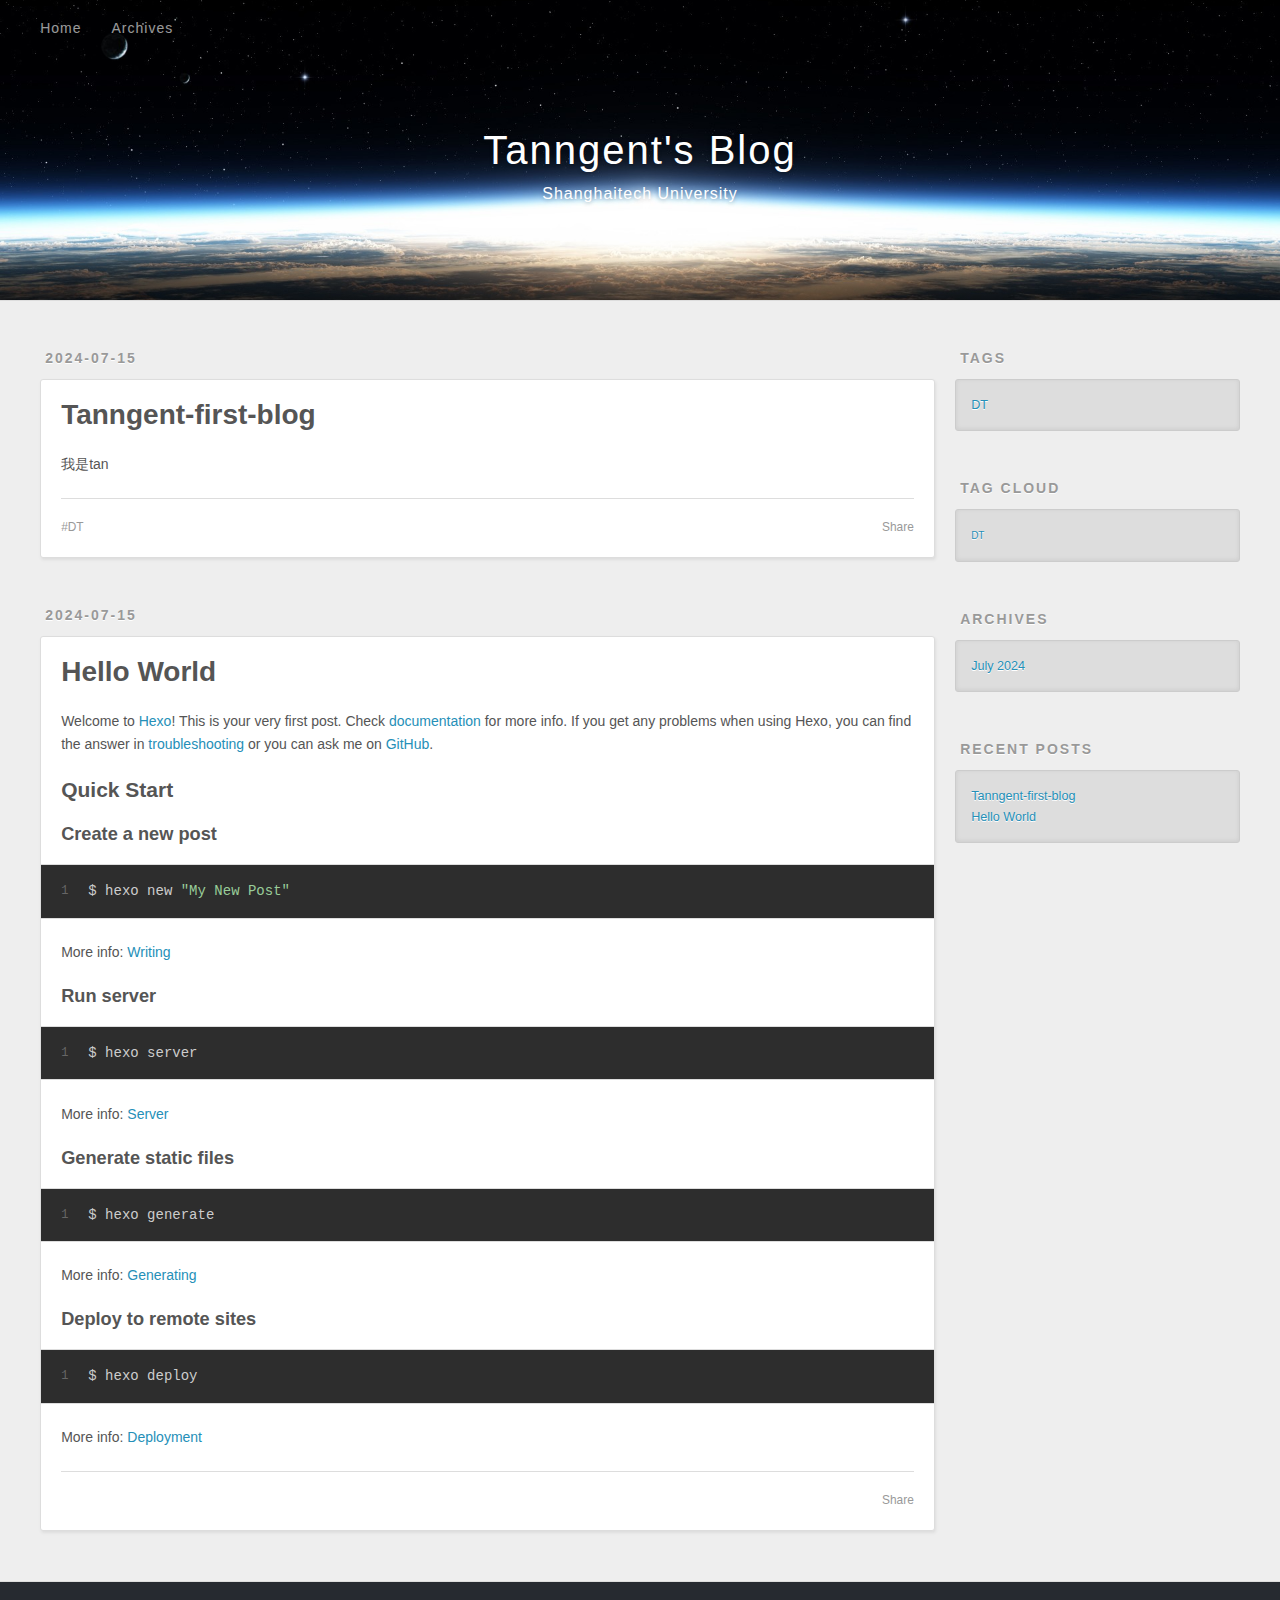
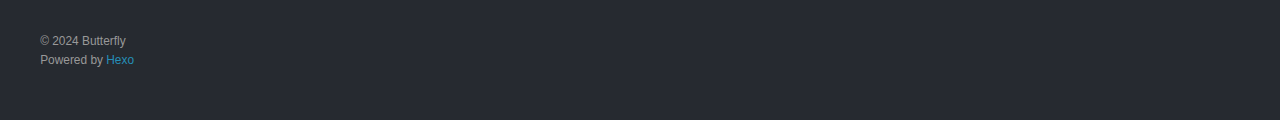
<file: index.html>
<!DOCTYPE html>
<html>
<head>
  <meta charset="utf-8">
  
  
  <title>Tanngent&#39;s Blog</title>
  <meta name="viewport" content="width=device-width, initial-scale=1, shrink-to-fit=no">
  <meta name="description" content="123">
<meta property="og:type" content="website">
<meta property="og:title" content="Tanngent&#39;s Blog">
<meta property="og:url" content="http://example.com/index.html">
<meta property="og:site_name" content="Tanngent&#39;s Blog">
<meta property="og:description" content="123">
<meta property="og:locale" content="en_US">
<meta property="article:author" content="Butterfly">
<meta property="article:tag" content="s">
<meta name="twitter:card" content="summary">
  
    <link rel="alternate" href="/atom.xml" title="Tanngent's Blog" type="application/atom+xml">
  
  
    <link rel="shortcut icon" href="/favicon.png">
  
  
  
<link rel="stylesheet" href="/css/style.css">

  
    
<link rel="stylesheet" href="/fancybox/jquery.fancybox.min.css">

  
  
<meta name="generator" content="Hexo 7.3.0"></head>

<body>
  <div id="container">
    <div id="wrap">
      <header id="header">
  <div id="banner"></div>
  <div id="header-outer" class="outer">
    <div id="header-title" class="inner">
      <h1 id="logo-wrap">
        <a href="/" id="logo">Tanngent&#39;s Blog</a>
      </h1>
      
        <h2 id="subtitle-wrap">
          <a href="/" id="subtitle">Shanghaitech University</a>
        </h2>
      
    </div>
    <div id="header-inner" class="inner">
      <nav id="main-nav">
        <a id="main-nav-toggle" class="nav-icon"><span class="fa fa-bars"></span></a>
        
          <a class="main-nav-link" href="/">Home</a>
        
          <a class="main-nav-link" href="/archives">Archives</a>
        
      </nav>
      <nav id="sub-nav">
        
        
          <a class="nav-icon" href="/atom.xml" title="RSS Feed"><span class="fa fa-rss"></span></a>
        
        <a class="nav-icon nav-search-btn" title="Search"><span class="fa fa-search"></span></a>
      </nav>
      <div id="search-form-wrap">
        <form action="//google.com/search" method="get" accept-charset="UTF-8" class="search-form"><input type="search" name="q" class="search-form-input" placeholder="Search"><button type="submit" class="search-form-submit">&#xF002;</button><input type="hidden" name="sitesearch" value="http://example.com"></form>
      </div>
    </div>
  </div>
</header>

      <div class="outer">
        <section id="main">
  
    <article id="post-Tanngent-first-blog" class="h-entry article article-type-post" itemprop="blogPost" itemscope itemtype="https://schema.org/BlogPosting">
  <div class="article-meta">
    <a href="/2024/07/15/Tanngent-first-blog/" class="article-date">
  <time class="dt-published" datetime="2024-07-15T07:12:26.000Z" itemprop="datePublished">2024-07-15</time>
</a>
    
  </div>
  <div class="article-inner">
    
    
      <header class="article-header">
        
  
    <h1 itemprop="name">
      <a class="p-name article-title" href="/2024/07/15/Tanngent-first-blog/">Tanngent-first-blog</a>
    </h1>
  

      </header>
    
    <div class="e-content article-entry" itemprop="articleBody">
      
        <p>我是tan</p>

      
    </div>
    <footer class="article-footer">
      <a data-url="http://example.com/2024/07/15/Tanngent-first-blog/" data-id="clymnp7vd0001k8rlfhzi92pp" data-title="Tanngent-first-blog" class="article-share-link"><span class="fa fa-share">Share</span></a>
      
      
      
  <ul class="article-tag-list" itemprop="keywords"><li class="article-tag-list-item"><a class="article-tag-list-link" href="/tags/DT/" rel="tag">DT</a></li></ul>

    </footer>
  </div>
  
</article>



  
    <article id="post-hello-world" class="h-entry article article-type-post" itemprop="blogPost" itemscope itemtype="https://schema.org/BlogPosting">
  <div class="article-meta">
    <a href="/2024/07/15/hello-world/" class="article-date">
  <time class="dt-published" datetime="2024-07-15T06:25:46.932Z" itemprop="datePublished">2024-07-15</time>
</a>
    
  </div>
  <div class="article-inner">
    
    
      <header class="article-header">
        
  
    <h1 itemprop="name">
      <a class="p-name article-title" href="/2024/07/15/hello-world/">Hello World</a>
    </h1>
  

      </header>
    
    <div class="e-content article-entry" itemprop="articleBody">
      
        <p>Welcome to <a target="_blank" rel="noopener" href="https://hexo.io/">Hexo</a>! This is your very first post. Check <a target="_blank" rel="noopener" href="https://hexo.io/docs/">documentation</a> for more info. If you get any problems when using Hexo, you can find the answer in <a target="_blank" rel="noopener" href="https://hexo.io/docs/troubleshooting.html">troubleshooting</a> or you can ask me on <a target="_blank" rel="noopener" href="https://github.com/hexojs/hexo/issues">GitHub</a>.</p>
<h2 id="Quick-Start"><a href="#Quick-Start" class="headerlink" title="Quick Start"></a>Quick Start</h2><h3 id="Create-a-new-post"><a href="#Create-a-new-post" class="headerlink" title="Create a new post"></a>Create a new post</h3><figure class="highlight bash"><table><tr><td class="gutter"><pre><span class="line">1</span><br></pre></td><td class="code"><pre><span class="line">$ hexo new <span class="string">&quot;My New Post&quot;</span></span><br></pre></td></tr></table></figure>

<p>More info: <a target="_blank" rel="noopener" href="https://hexo.io/docs/writing.html">Writing</a></p>
<h3 id="Run-server"><a href="#Run-server" class="headerlink" title="Run server"></a>Run server</h3><figure class="highlight bash"><table><tr><td class="gutter"><pre><span class="line">1</span><br></pre></td><td class="code"><pre><span class="line">$ hexo server</span><br></pre></td></tr></table></figure>

<p>More info: <a target="_blank" rel="noopener" href="https://hexo.io/docs/server.html">Server</a></p>
<h3 id="Generate-static-files"><a href="#Generate-static-files" class="headerlink" title="Generate static files"></a>Generate static files</h3><figure class="highlight bash"><table><tr><td class="gutter"><pre><span class="line">1</span><br></pre></td><td class="code"><pre><span class="line">$ hexo generate</span><br></pre></td></tr></table></figure>

<p>More info: <a target="_blank" rel="noopener" href="https://hexo.io/docs/generating.html">Generating</a></p>
<h3 id="Deploy-to-remote-sites"><a href="#Deploy-to-remote-sites" class="headerlink" title="Deploy to remote sites"></a>Deploy to remote sites</h3><figure class="highlight bash"><table><tr><td class="gutter"><pre><span class="line">1</span><br></pre></td><td class="code"><pre><span class="line">$ hexo deploy</span><br></pre></td></tr></table></figure>

<p>More info: <a target="_blank" rel="noopener" href="https://hexo.io/docs/one-command-deployment.html">Deployment</a></p>

      
    </div>
    <footer class="article-footer">
      <a data-url="http://example.com/2024/07/15/hello-world/" data-id="clymnp7v90000k8rl9216gscf" data-title="Hello World" class="article-share-link"><span class="fa fa-share">Share</span></a>
      
      
      
    </footer>
  </div>
  
</article>



  


</section>
        
          <aside id="sidebar">
  
    

  
    
  <div class="widget-wrap">
    <h3 class="widget-title">Tags</h3>
    <div class="widget">
      <ul class="tag-list" itemprop="keywords"><li class="tag-list-item"><a class="tag-list-link" href="/tags/DT/" rel="tag">DT</a></li></ul>
    </div>
  </div>


  
    
  <div class="widget-wrap">
    <h3 class="widget-title">Tag Cloud</h3>
    <div class="widget tagcloud">
      <a href="/tags/DT/" style="font-size: 10px;">DT</a>
    </div>
  </div>

  
    
  <div class="widget-wrap">
    <h3 class="widget-title">Archives</h3>
    <div class="widget">
      <ul class="archive-list"><li class="archive-list-item"><a class="archive-list-link" href="/archives/2024/07/">July 2024</a></li></ul>
    </div>
  </div>


  
    
  <div class="widget-wrap">
    <h3 class="widget-title">Recent Posts</h3>
    <div class="widget">
      <ul>
        
          <li>
            <a href="/2024/07/15/Tanngent-first-blog/">Tanngent-first-blog</a>
          </li>
        
          <li>
            <a href="/2024/07/15/hello-world/">Hello World</a>
          </li>
        
      </ul>
    </div>
  </div>

  
</aside>
        
      </div>
      <footer id="footer">
  
  <div class="outer">
    <div id="footer-info" class="inner">
      
      &copy; 2024 Butterfly<br>
      Powered by <a href="https://hexo.io/" target="_blank">Hexo</a>
    </div>
  </div>
</footer>

    </div>
    <nav id="mobile-nav">
  
    <a href="/" class="mobile-nav-link">Home</a>
  
    <a href="/archives" class="mobile-nav-link">Archives</a>
  
</nav>
    


<script src="/js/jquery-3.6.4.min.js"></script>



  
<script src="/fancybox/jquery.fancybox.min.js"></script>




<script src="/js/script.js"></script>





  </div>
</body>
</html>
</file>
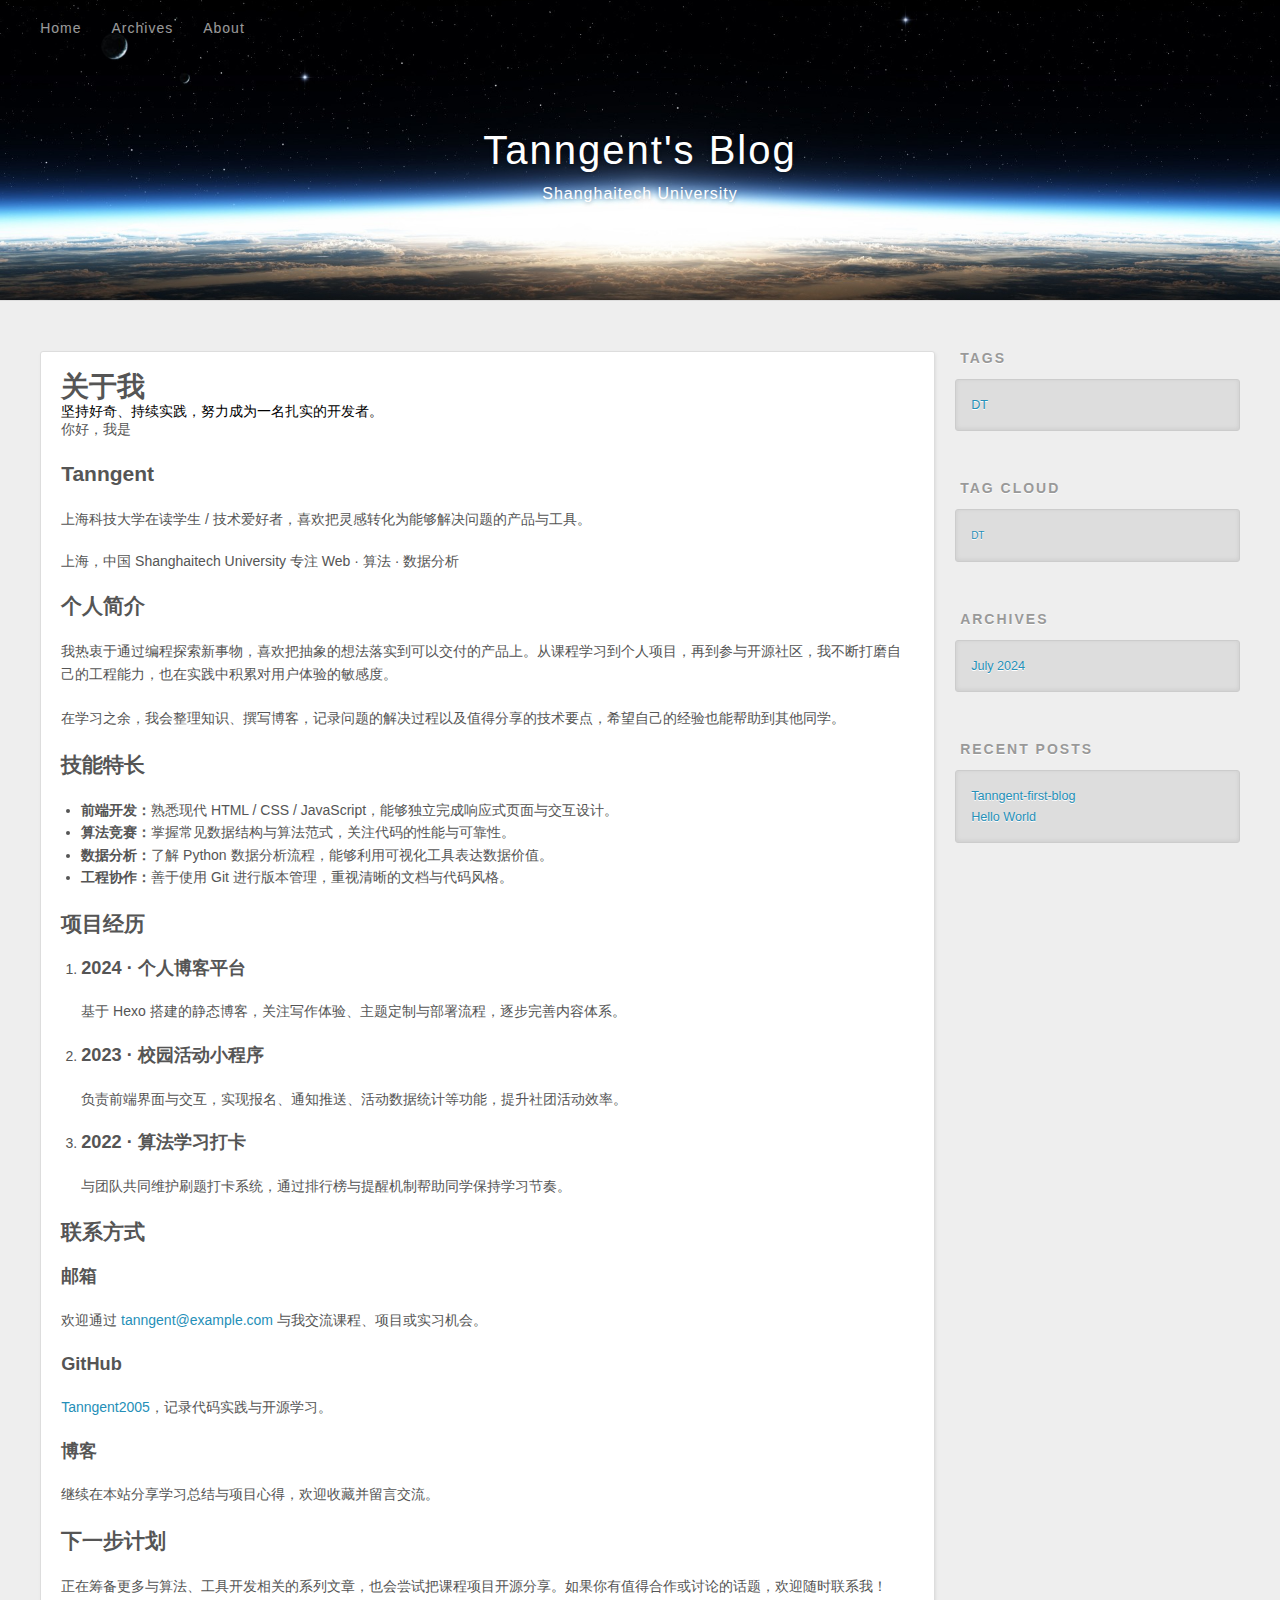
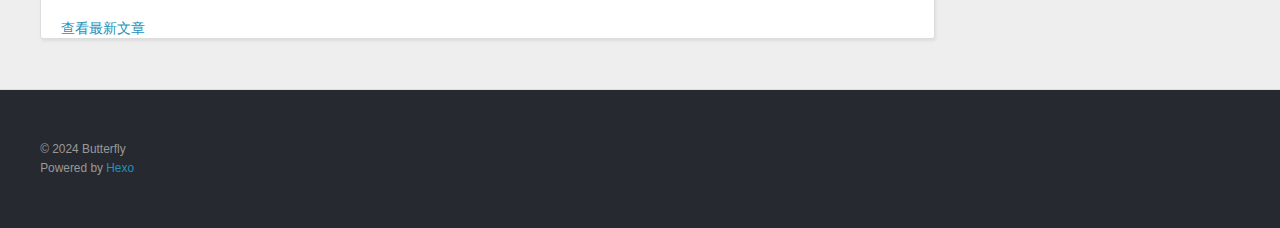
<file: about/index.html>
<!DOCTYPE html>
<html>
<head>
  <meta charset="utf-8">


  <title>About | Tanngent&#39;s Blog</title>
  <meta name="viewport" content="width=device-width, initial-scale=1, shrink-to-fit=no">
  <meta name="description" content="了解 Tanngent 的个人背景、技能、项目经历与联系方式。">
<meta property="og:type" content="profile">
<meta property="og:title" content="About Tanngent">
<meta property="og:url" content="http://example.com/about/index.html">
<meta property="og:site_name" content="Tanngent&#39;s Blog">
<meta property="og:description" content="了解 Tanngent 的个人背景、技能、项目经历与联系方式。">
<meta property="og:locale" content="zh_CN">
<meta property="article:author" content="Tanngent">
<meta name="twitter:card" content="summary">

    <link rel="alternate" href="/atom.xml" title="Tanngent's Blog" type="application/atom+xml">


    <link rel="shortcut icon" href="/favicon.png">



<link rel="stylesheet" href="/css/style.css">



<link rel="stylesheet" href="/fancybox/jquery.fancybox.min.css">



<meta name="generator" content="Hexo 7.3.0"></head>

<body>
  <div id="container">
    <div id="wrap">
      <header id="header">
  <div id="banner"></div>
  <div id="header-outer" class="outer">
    <div id="header-title" class="inner">
      <h1 id="logo-wrap">
        <a href="/" id="logo">Tanngent&#39;s Blog</a>
      </h1>

        <h2 id="subtitle-wrap">
          <a href="/" id="subtitle">Shanghaitech University</a>
        </h2>

    </div>
    <div id="header-inner" class="inner">
      <nav id="main-nav">
        <a id="main-nav-toggle" class="nav-icon"><span class="fa fa-bars"></span></a>

          <a class="main-nav-link" href="/">Home</a>

          <a class="main-nav-link" href="/archives">Archives</a>

          <a class="main-nav-link current" href="/about/">About</a>

      </nav>
      <nav id="sub-nav">


          <a class="nav-icon" href="/atom.xml" title="RSS Feed"><span class="fa fa-rss"></span></a>

        <a class="nav-icon nav-search-btn" title="Search"><span class="fa fa-search"></span></a>
      </nav>
      <div id="search-form-wrap">
        <form action="//google.com/search" method="get" accept-charset="UTF-8" class="search-form"><input type="search" name="q" class="search-form-input" placeholder="Search"><button type="submit" class="search-form-submit">&#xF002;</button><input type="hidden" name="sitesearch" value="http://example.com"></form>
      </div>
    </div>
  </div>
</header>

      <div class="outer">
        <section id="main"><article id="page-about" class="h-entry article article-type-page about-page" itemscope itemtype="https://schema.org/AboutPage">
  <div class="article-inner">


      <header class="article-header">


    <h1 class="p-name article-title" itemprop="headline">
      关于我
    </h1>

      <p class="about-tagline">坚持好奇、持续实践，努力成为一名扎实的开发者。</p>

      </header>

    <div class="e-content article-entry about-content" itemprop="mainContentOfPage">

        <section class="about-hero">
          <div class="about-hero-text">
            <span class="about-label">你好，我是</span>
            <h2 class="about-name">Tanngent</h2>
            <p class="about-summary">上海科技大学在读学生 / 技术爱好者，喜欢把灵感转化为能够解决问题的产品与工具。</p>
            <div class="about-meta">
              <span class="about-meta-item"><span class="fa fa-map-marker"></span> 上海，中国</span>
              <span class="about-meta-item"><span class="fa fa-graduation-cap"></span> Shanghaitech University</span>
              <span class="about-meta-item"><span class="fa fa-code"></span> 专注 Web · 算法 · 数据分析</span>
            </div>
          </div>
        </section>

        <section class="about-section">
          <h2>个人简介</h2>
          <p>我热衷于通过编程探索新事物，喜欢把抽象的想法落实到可以交付的产品上。从课程学习到个人项目，再到参与开源社区，我不断打磨自己的工程能力，也在实践中积累对用户体验的敏感度。</p>
          <p>在学习之余，我会整理知识、撰写博客，记录问题的解决过程以及值得分享的技术要点，希望自己的经验也能帮助到其他同学。</p>
        </section>

        <section class="about-section">
          <h2>技能特长</h2>
          <ul class="about-skill-list">
            <li><strong>前端开发：</strong>熟悉现代 HTML / CSS / JavaScript，能够独立完成响应式页面与交互设计。</li>
            <li><strong>算法竞赛：</strong>掌握常见数据结构与算法范式，关注代码的性能与可靠性。</li>
            <li><strong>数据分析：</strong>了解 Python 数据分析流程，能够利用可视化工具表达数据价值。</li>
            <li><strong>工程协作：</strong>善于使用 Git 进行版本管理，重视清晰的文档与代码风格。</li>
          </ul>
        </section>

        <section class="about-section">
          <h2>项目经历</h2>
          <ol class="about-timeline">
            <li>
              <h3>2024 · 个人博客平台</h3>
              <p>基于 Hexo 搭建的静态博客，关注写作体验、主题定制与部署流程，逐步完善内容体系。</p>
            </li>
            <li>
              <h3>2023 · 校园活动小程序</h3>
              <p>负责前端界面与交互，实现报名、通知推送、活动数据统计等功能，提升社团活动效率。</p>
            </li>
            <li>
              <h3>2022 · 算法学习打卡</h3>
              <p>与团队共同维护刷题打卡系统，通过排行榜与提醒机制帮助同学保持学习节奏。</p>
            </li>
          </ol>
        </section>

        <section class="about-section">
          <h2>联系方式</h2>
          <div class="about-contact">
            <div class="about-contact-card">
              <h3><span class="fa fa-envelope"></span> 邮箱</h3>
              <p>欢迎通过 <a href="mailto:tanngent@example.com">tanngent@example.com</a> 与我交流课程、项目或实习机会。</p>
            </div>
            <div class="about-contact-card">
              <h3><span class="fa fa-github"></span> GitHub</h3>
              <p><a href="https://github.com/Tanngent2005" target="_blank" rel="noopener">Tanngent2005</a>，记录代码实践与开源学习。</p>
            </div>
            <div class="about-contact-card">
              <h3><span class="fa fa-pencil"></span> 博客</h3>
              <p>继续在本站分享学习总结与项目心得，欢迎收藏并留言交流。</p>
            </div>
          </div>
        </section>

        <section class="about-section about-cta">
          <h2>下一步计划</h2>
          <p>正在筹备更多与算法、工具开发相关的系列文章，也会尝试把课程项目开源分享。如果你有值得合作或讨论的话题，欢迎随时联系我！</p>
          <a class="about-cta-button" href="/archives">查看最新文章</a>
        </section>

    </div>

  </div>
</article>


</section>

          <aside id="sidebar">




  <div class="widget-wrap">
    <h3 class="widget-title">Tags</h3>
    <div class="widget">
      <ul class="tag-list" itemprop="keywords"><li class="tag-list-item"><a class="tag-list-link" href="/tags/DT/" rel="tag">DT</a></li></ul>
    </div>
  </div>




  <div class="widget-wrap">
    <h3 class="widget-title">Tag Cloud</h3>
    <div class="widget tagcloud">
      <a href="/tags/DT/" style="font-size: 10px;">DT</a>
    </div>
  </div>



  <div class="widget-wrap">
    <h3 class="widget-title">Archives</h3>
    <div class="widget">
      <ul class="archive-list"><li class="archive-list-item"><a class="archive-list-link" href="/archives/2024/07/">July 2024</a></li></ul>
    </div>
  </div>




  <div class="widget-wrap">
    <h3 class="widget-title">Recent Posts</h3>
    <div class="widget">
      <ul>

          <li>
            <a href="/2024/07/15/Tanngent-first-blog/">Tanngent-first-blog</a>
          </li>

          <li>
            <a href="/2024/07/15/hello-world/">Hello World</a>
          </li>

      </ul>
    </div>
  </div>


</aside>

      </div>
      <footer id="footer">

  <div class="outer">
    <div id="footer-info" class="inner">

      &copy; 2024 Butterfly<br>
      Powered by <a href="https://hexo.io/" target="_blank">Hexo</a>
    </div>
  </div>
</footer>

    </div>
    <nav id="mobile-nav">

    <a href="/" class="mobile-nav-link">Home</a>

    <a href="/archives" class="mobile-nav-link">Archives</a>

    <a href="/about/" class="mobile-nav-link current">About</a>

</nav>



<script src="/js/jquery-3.6.4.min.js"></script>




<script src="/fancybox/jquery.fancybox.min.js"></script>




<script src="/js/script.js"></script>




  </div>
</body>
</html>
</file>
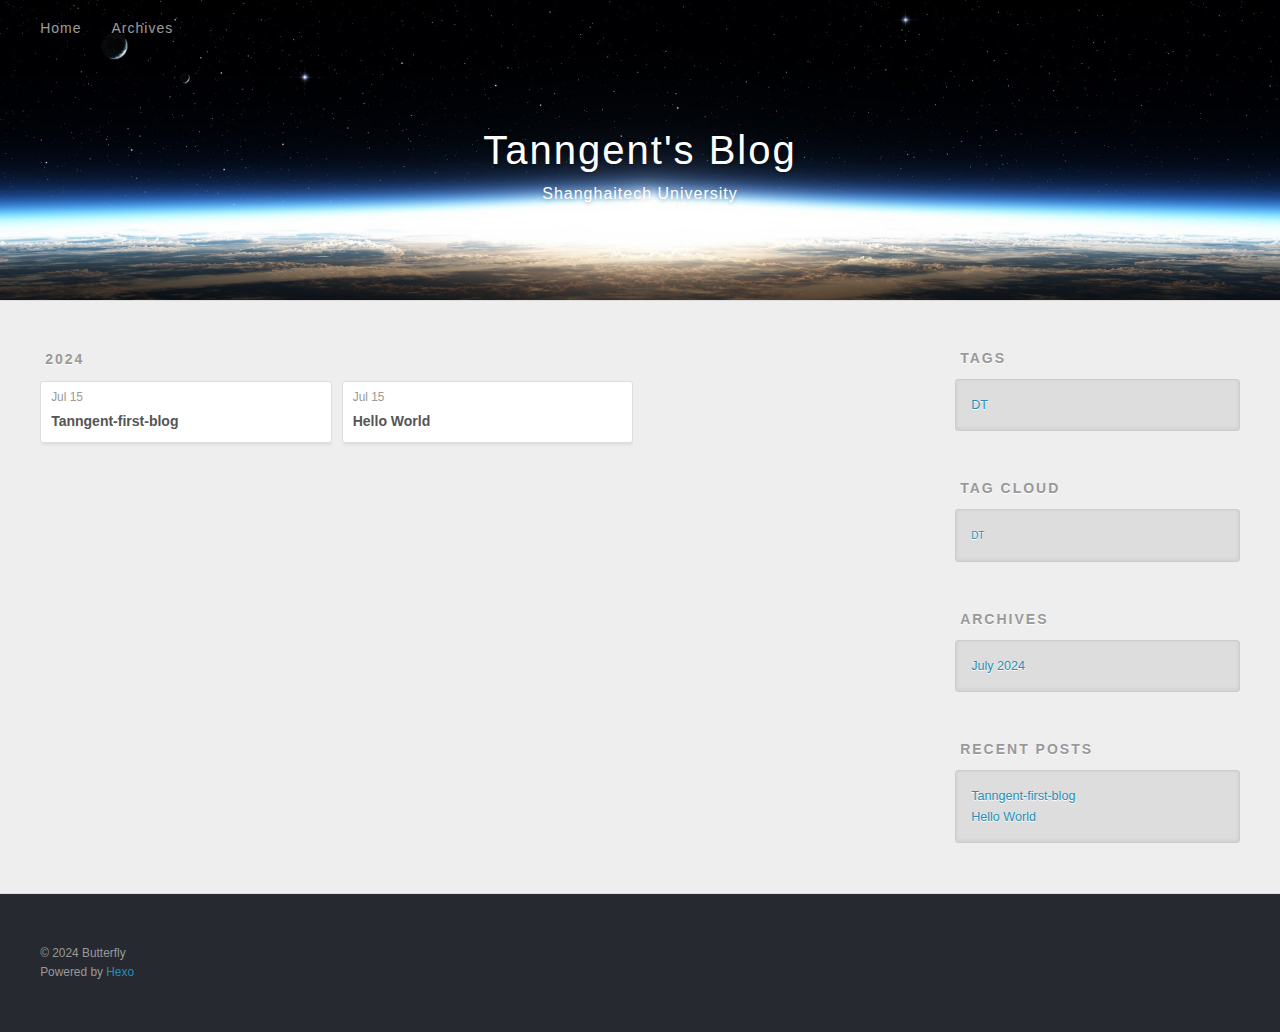
<file: archives/index.html>
<!DOCTYPE html>
<html>
<head>
  <meta charset="utf-8">
  
  
  <title>Archives | Tanngent&#39;s Blog</title>
  <meta name="viewport" content="width=device-width, initial-scale=1, shrink-to-fit=no">
  <meta name="description" content="123">
<meta property="og:type" content="website">
<meta property="og:title" content="Tanngent&#39;s Blog">
<meta property="og:url" content="http://example.com/archives/index.html">
<meta property="og:site_name" content="Tanngent&#39;s Blog">
<meta property="og:description" content="123">
<meta property="og:locale" content="en_US">
<meta property="article:author" content="Butterfly">
<meta property="article:tag" content="s">
<meta name="twitter:card" content="summary">
  
    <link rel="alternate" href="/atom.xml" title="Tanngent's Blog" type="application/atom+xml">
  
  
    <link rel="shortcut icon" href="/favicon.png">
  
  
  
<link rel="stylesheet" href="/css/style.css">

  
    
<link rel="stylesheet" href="/fancybox/jquery.fancybox.min.css">

  
  
<meta name="generator" content="Hexo 7.3.0"></head>

<body>
  <div id="container">
    <div id="wrap">
      <header id="header">
  <div id="banner"></div>
  <div id="header-outer" class="outer">
    <div id="header-title" class="inner">
      <h1 id="logo-wrap">
        <a href="/" id="logo">Tanngent&#39;s Blog</a>
      </h1>
      
        <h2 id="subtitle-wrap">
          <a href="/" id="subtitle">Shanghaitech University</a>
        </h2>
      
    </div>
    <div id="header-inner" class="inner">
      <nav id="main-nav">
        <a id="main-nav-toggle" class="nav-icon"><span class="fa fa-bars"></span></a>
        
          <a class="main-nav-link" href="/">Home</a>
        
          <a class="main-nav-link" href="/archives">Archives</a>
        
      </nav>
      <nav id="sub-nav">
        
        
          <a class="nav-icon" href="/atom.xml" title="RSS Feed"><span class="fa fa-rss"></span></a>
        
        <a class="nav-icon nav-search-btn" title="Search"><span class="fa fa-search"></span></a>
      </nav>
      <div id="search-form-wrap">
        <form action="//google.com/search" method="get" accept-charset="UTF-8" class="search-form"><input type="search" name="q" class="search-form-input" placeholder="Search"><button type="submit" class="search-form-submit">&#xF002;</button><input type="hidden" name="sitesearch" value="http://example.com"></form>
      </div>
    </div>
  </div>
</header>

      <div class="outer">
        <section id="main">
  
  
    
    
      
      
      <section class="archives-wrap">
        <div class="archive-year-wrap">
          <a href="/archives/2024" class="archive-year">2024</a>
        </div>
        <div class="archives">
    
    <article class="archive-article archive-type-post">
  <div class="archive-article-inner">
    <header class="archive-article-header">
      <a href="/2024/07/15/Tanngent-first-blog/" class="archive-article-date">
  <time class="dt-published" datetime="2024-07-15T07:12:26.000Z" itemprop="datePublished">Jul 15</time>
</a>
      
  
    <h1 itemprop="name">
      <a class="archive-article-title" href="/2024/07/15/Tanngent-first-blog/">Tanngent-first-blog</a>
    </h1>
  

    </header>
  </div>
</article>
  
    
    
    <article class="archive-article archive-type-post">
  <div class="archive-article-inner">
    <header class="archive-article-header">
      <a href="/2024/07/15/hello-world/" class="archive-article-date">
  <time class="dt-published" datetime="2024-07-15T06:25:46.932Z" itemprop="datePublished">Jul 15</time>
</a>
      
  
    <h1 itemprop="name">
      <a class="archive-article-title" href="/2024/07/15/hello-world/">Hello World</a>
    </h1>
  

    </header>
  </div>
</article>
  
  
    </div></section>
  


</section>
        
          <aside id="sidebar">
  
    

  
    
  <div class="widget-wrap">
    <h3 class="widget-title">Tags</h3>
    <div class="widget">
      <ul class="tag-list" itemprop="keywords"><li class="tag-list-item"><a class="tag-list-link" href="/tags/DT/" rel="tag">DT</a></li></ul>
    </div>
  </div>


  
    
  <div class="widget-wrap">
    <h3 class="widget-title">Tag Cloud</h3>
    <div class="widget tagcloud">
      <a href="/tags/DT/" style="font-size: 10px;">DT</a>
    </div>
  </div>

  
    
  <div class="widget-wrap">
    <h3 class="widget-title">Archives</h3>
    <div class="widget">
      <ul class="archive-list"><li class="archive-list-item"><a class="archive-list-link" href="/archives/2024/07/">July 2024</a></li></ul>
    </div>
  </div>


  
    
  <div class="widget-wrap">
    <h3 class="widget-title">Recent Posts</h3>
    <div class="widget">
      <ul>
        
          <li>
            <a href="/2024/07/15/Tanngent-first-blog/">Tanngent-first-blog</a>
          </li>
        
          <li>
            <a href="/2024/07/15/hello-world/">Hello World</a>
          </li>
        
      </ul>
    </div>
  </div>

  
</aside>
        
      </div>
      <footer id="footer">
  
  <div class="outer">
    <div id="footer-info" class="inner">
      
      &copy; 2024 Butterfly<br>
      Powered by <a href="https://hexo.io/" target="_blank">Hexo</a>
    </div>
  </div>
</footer>

    </div>
    <nav id="mobile-nav">
  
    <a href="/" class="mobile-nav-link">Home</a>
  
    <a href="/archives" class="mobile-nav-link">Archives</a>
  
</nav>
    


<script src="/js/jquery-3.6.4.min.js"></script>



  
<script src="/fancybox/jquery.fancybox.min.js"></script>




<script src="/js/script.js"></script>





  </div>
</body>
</html>
</file>
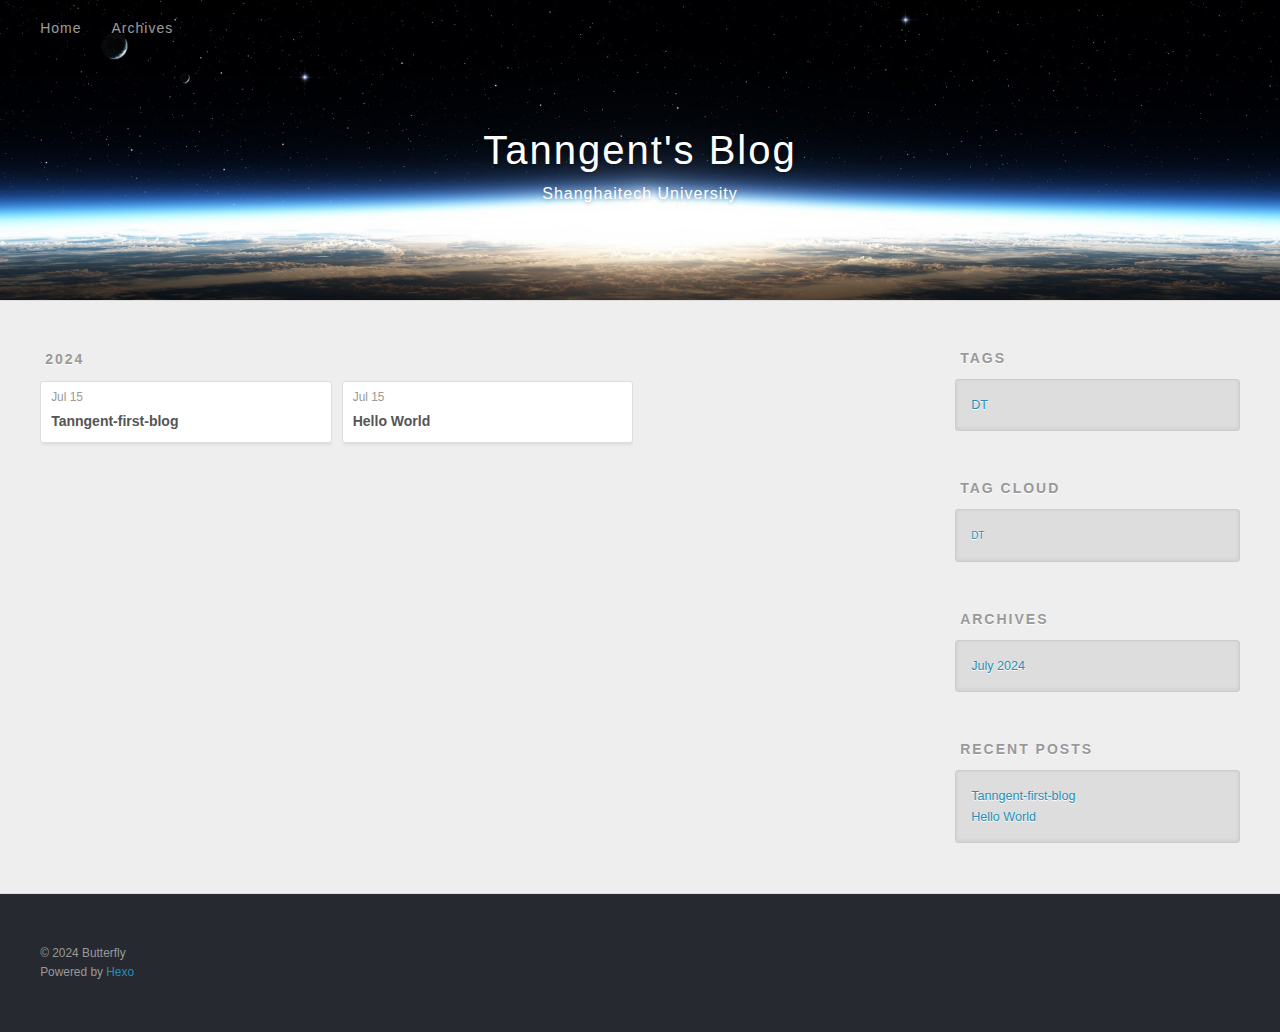
<file: archives/2024/index.html>
<!DOCTYPE html>
<html>
<head>
  <meta charset="utf-8">
  
  
  <title>Archives: 2024 | Tanngent&#39;s Blog</title>
  <meta name="viewport" content="width=device-width, initial-scale=1, shrink-to-fit=no">
  <meta name="description" content="123">
<meta property="og:type" content="website">
<meta property="og:title" content="Tanngent&#39;s Blog">
<meta property="og:url" content="http://example.com/archives/2024/index.html">
<meta property="og:site_name" content="Tanngent&#39;s Blog">
<meta property="og:description" content="123">
<meta property="og:locale" content="en_US">
<meta property="article:author" content="Butterfly">
<meta property="article:tag" content="s">
<meta name="twitter:card" content="summary">
  
    <link rel="alternate" href="/atom.xml" title="Tanngent's Blog" type="application/atom+xml">
  
  
    <link rel="shortcut icon" href="/favicon.png">
  
  
  
<link rel="stylesheet" href="/css/style.css">

  
    
<link rel="stylesheet" href="/fancybox/jquery.fancybox.min.css">

  
  
<meta name="generator" content="Hexo 7.3.0"></head>

<body>
  <div id="container">
    <div id="wrap">
      <header id="header">
  <div id="banner"></div>
  <div id="header-outer" class="outer">
    <div id="header-title" class="inner">
      <h1 id="logo-wrap">
        <a href="/" id="logo">Tanngent&#39;s Blog</a>
      </h1>
      
        <h2 id="subtitle-wrap">
          <a href="/" id="subtitle">Shanghaitech University</a>
        </h2>
      
    </div>
    <div id="header-inner" class="inner">
      <nav id="main-nav">
        <a id="main-nav-toggle" class="nav-icon"><span class="fa fa-bars"></span></a>
        
          <a class="main-nav-link" href="/">Home</a>
        
          <a class="main-nav-link" href="/archives">Archives</a>
        
      </nav>
      <nav id="sub-nav">
        
        
          <a class="nav-icon" href="/atom.xml" title="RSS Feed"><span class="fa fa-rss"></span></a>
        
        <a class="nav-icon nav-search-btn" title="Search"><span class="fa fa-search"></span></a>
      </nav>
      <div id="search-form-wrap">
        <form action="//google.com/search" method="get" accept-charset="UTF-8" class="search-form"><input type="search" name="q" class="search-form-input" placeholder="Search"><button type="submit" class="search-form-submit">&#xF002;</button><input type="hidden" name="sitesearch" value="http://example.com"></form>
      </div>
    </div>
  </div>
</header>

      <div class="outer">
        <section id="main">
  
  
    
    
      
      
      <section class="archives-wrap">
        <div class="archive-year-wrap">
          <a href="/archives/2024" class="archive-year">2024</a>
        </div>
        <div class="archives">
    
    <article class="archive-article archive-type-post">
  <div class="archive-article-inner">
    <header class="archive-article-header">
      <a href="/2024/07/15/Tanngent-first-blog/" class="archive-article-date">
  <time class="dt-published" datetime="2024-07-15T07:12:26.000Z" itemprop="datePublished">Jul 15</time>
</a>
      
  
    <h1 itemprop="name">
      <a class="archive-article-title" href="/2024/07/15/Tanngent-first-blog/">Tanngent-first-blog</a>
    </h1>
  

    </header>
  </div>
</article>
  
    
    
    <article class="archive-article archive-type-post">
  <div class="archive-article-inner">
    <header class="archive-article-header">
      <a href="/2024/07/15/hello-world/" class="archive-article-date">
  <time class="dt-published" datetime="2024-07-15T06:25:46.932Z" itemprop="datePublished">Jul 15</time>
</a>
      
  
    <h1 itemprop="name">
      <a class="archive-article-title" href="/2024/07/15/hello-world/">Hello World</a>
    </h1>
  

    </header>
  </div>
</article>
  
  
    </div></section>
  


</section>
        
          <aside id="sidebar">
  
    

  
    
  <div class="widget-wrap">
    <h3 class="widget-title">Tags</h3>
    <div class="widget">
      <ul class="tag-list" itemprop="keywords"><li class="tag-list-item"><a class="tag-list-link" href="/tags/DT/" rel="tag">DT</a></li></ul>
    </div>
  </div>


  
    
  <div class="widget-wrap">
    <h3 class="widget-title">Tag Cloud</h3>
    <div class="widget tagcloud">
      <a href="/tags/DT/" style="font-size: 10px;">DT</a>
    </div>
  </div>

  
    
  <div class="widget-wrap">
    <h3 class="widget-title">Archives</h3>
    <div class="widget">
      <ul class="archive-list"><li class="archive-list-item"><a class="archive-list-link" href="/archives/2024/07/">July 2024</a></li></ul>
    </div>
  </div>


  
    
  <div class="widget-wrap">
    <h3 class="widget-title">Recent Posts</h3>
    <div class="widget">
      <ul>
        
          <li>
            <a href="/2024/07/15/Tanngent-first-blog/">Tanngent-first-blog</a>
          </li>
        
          <li>
            <a href="/2024/07/15/hello-world/">Hello World</a>
          </li>
        
      </ul>
    </div>
  </div>

  
</aside>
        
      </div>
      <footer id="footer">
  
  <div class="outer">
    <div id="footer-info" class="inner">
      
      &copy; 2024 Butterfly<br>
      Powered by <a href="https://hexo.io/" target="_blank">Hexo</a>
    </div>
  </div>
</footer>

    </div>
    <nav id="mobile-nav">
  
    <a href="/" class="mobile-nav-link">Home</a>
  
    <a href="/archives" class="mobile-nav-link">Archives</a>
  
</nav>
    


<script src="/js/jquery-3.6.4.min.js"></script>



  
<script src="/fancybox/jquery.fancybox.min.js"></script>




<script src="/js/script.js"></script>





  </div>
</body>
</html>
</file>
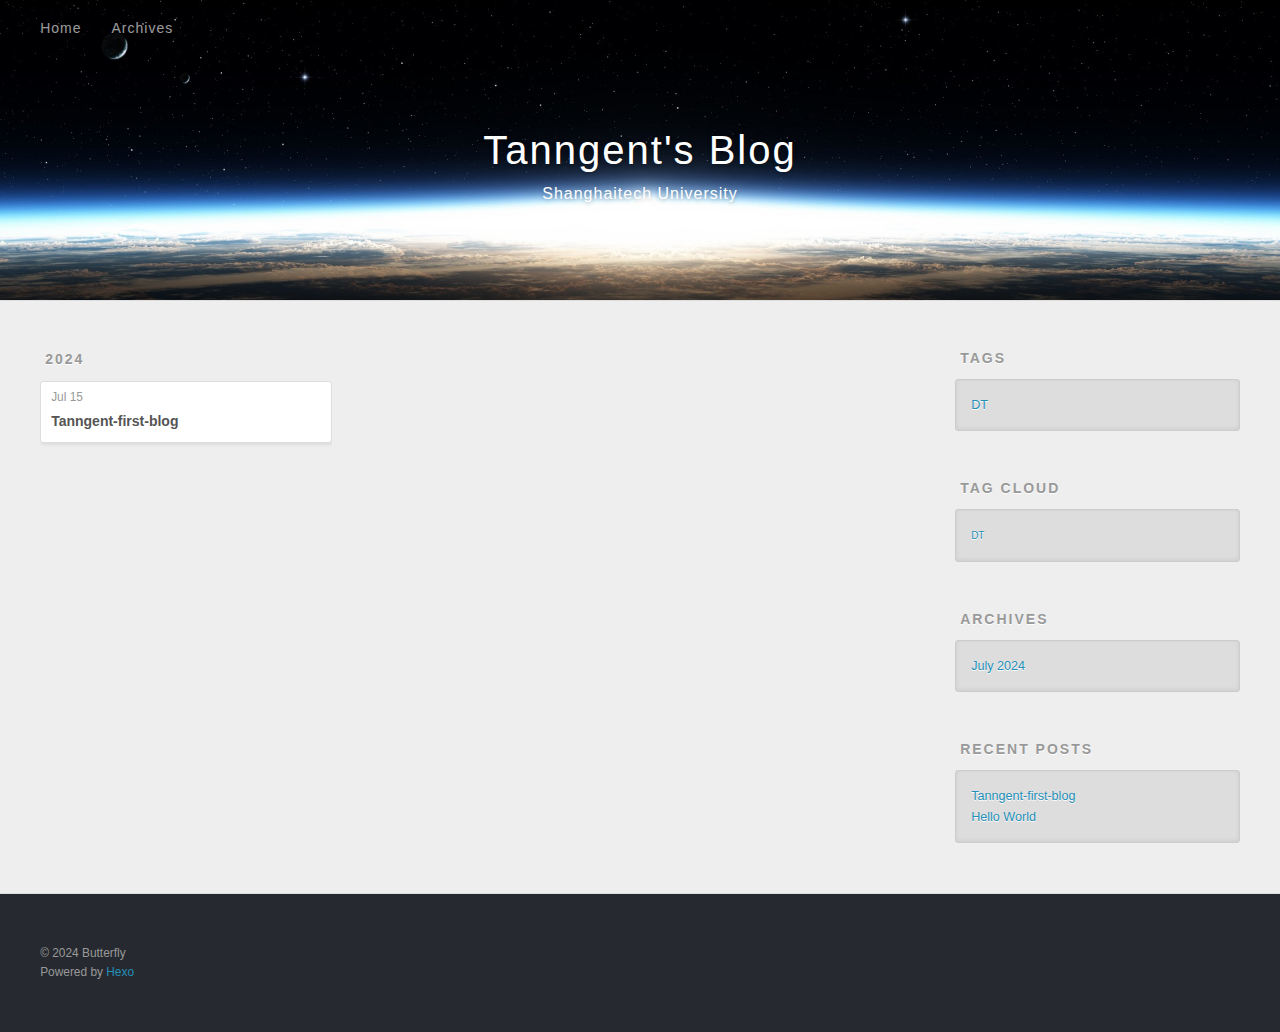
<file: tags/DT/index.html>
<!DOCTYPE html>
<html>
<head>
  <meta charset="utf-8">
  
  
  <title>Tag: DT | Tanngent&#39;s Blog</title>
  <meta name="viewport" content="width=device-width, initial-scale=1, shrink-to-fit=no">
  <meta name="description" content="123">
<meta property="og:type" content="website">
<meta property="og:title" content="Tanngent&#39;s Blog">
<meta property="og:url" content="http://example.com/tags/DT/index.html">
<meta property="og:site_name" content="Tanngent&#39;s Blog">
<meta property="og:description" content="123">
<meta property="og:locale" content="en_US">
<meta property="article:author" content="Butterfly">
<meta property="article:tag" content="s">
<meta name="twitter:card" content="summary">
  
    <link rel="alternate" href="/atom.xml" title="Tanngent's Blog" type="application/atom+xml">
  
  
    <link rel="shortcut icon" href="/favicon.png">
  
  
  
<link rel="stylesheet" href="/css/style.css">

  
    
<link rel="stylesheet" href="/fancybox/jquery.fancybox.min.css">

  
  
<meta name="generator" content="Hexo 7.3.0"></head>

<body>
  <div id="container">
    <div id="wrap">
      <header id="header">
  <div id="banner"></div>
  <div id="header-outer" class="outer">
    <div id="header-title" class="inner">
      <h1 id="logo-wrap">
        <a href="/" id="logo">Tanngent&#39;s Blog</a>
      </h1>
      
        <h2 id="subtitle-wrap">
          <a href="/" id="subtitle">Shanghaitech University</a>
        </h2>
      
    </div>
    <div id="header-inner" class="inner">
      <nav id="main-nav">
        <a id="main-nav-toggle" class="nav-icon"><span class="fa fa-bars"></span></a>
        
          <a class="main-nav-link" href="/">Home</a>
        
          <a class="main-nav-link" href="/archives">Archives</a>
        
      </nav>
      <nav id="sub-nav">
        
        
          <a class="nav-icon" href="/atom.xml" title="RSS Feed"><span class="fa fa-rss"></span></a>
        
        <a class="nav-icon nav-search-btn" title="Search"><span class="fa fa-search"></span></a>
      </nav>
      <div id="search-form-wrap">
        <form action="//google.com/search" method="get" accept-charset="UTF-8" class="search-form"><input type="search" name="q" class="search-form-input" placeholder="Search"><button type="submit" class="search-form-submit">&#xF002;</button><input type="hidden" name="sitesearch" value="http://example.com"></form>
      </div>
    </div>
  </div>
</header>

      <div class="outer">
        <section id="main">
  
  
    
    
      
      
      <section class="archives-wrap">
        <div class="archive-year-wrap">
          <a href="/archives/2024" class="archive-year">2024</a>
        </div>
        <div class="archives">
    
    <article class="archive-article archive-type-post">
  <div class="archive-article-inner">
    <header class="archive-article-header">
      <a href="/2024/07/15/Tanngent-first-blog/" class="archive-article-date">
  <time class="dt-published" datetime="2024-07-15T07:12:26.000Z" itemprop="datePublished">Jul 15</time>
</a>
      
  
    <h1 itemprop="name">
      <a class="archive-article-title" href="/2024/07/15/Tanngent-first-blog/">Tanngent-first-blog</a>
    </h1>
  

    </header>
  </div>
</article>
  
  
    </div></section>
  


</section>
        
          <aside id="sidebar">
  
    

  
    
  <div class="widget-wrap">
    <h3 class="widget-title">Tags</h3>
    <div class="widget">
      <ul class="tag-list" itemprop="keywords"><li class="tag-list-item"><a class="tag-list-link" href="/tags/DT/" rel="tag">DT</a></li></ul>
    </div>
  </div>


  
    
  <div class="widget-wrap">
    <h3 class="widget-title">Tag Cloud</h3>
    <div class="widget tagcloud">
      <a href="/tags/DT/" style="font-size: 10px;">DT</a>
    </div>
  </div>

  
    
  <div class="widget-wrap">
    <h3 class="widget-title">Archives</h3>
    <div class="widget">
      <ul class="archive-list"><li class="archive-list-item"><a class="archive-list-link" href="/archives/2024/07/">July 2024</a></li></ul>
    </div>
  </div>


  
    
  <div class="widget-wrap">
    <h3 class="widget-title">Recent Posts</h3>
    <div class="widget">
      <ul>
        
          <li>
            <a href="/2024/07/15/Tanngent-first-blog/">Tanngent-first-blog</a>
          </li>
        
          <li>
            <a href="/2024/07/15/hello-world/">Hello World</a>
          </li>
        
      </ul>
    </div>
  </div>

  
</aside>
        
      </div>
      <footer id="footer">
  
  <div class="outer">
    <div id="footer-info" class="inner">
      
      &copy; 2024 Butterfly<br>
      Powered by <a href="https://hexo.io/" target="_blank">Hexo</a>
    </div>
  </div>
</footer>

    </div>
    <nav id="mobile-nav">
  
    <a href="/" class="mobile-nav-link">Home</a>
  
    <a href="/archives" class="mobile-nav-link">Archives</a>
  
</nav>
    


<script src="/js/jquery-3.6.4.min.js"></script>



  
<script src="/fancybox/jquery.fancybox.min.js"></script>




<script src="/js/script.js"></script>





  </div>
</body>
</html>
</file>
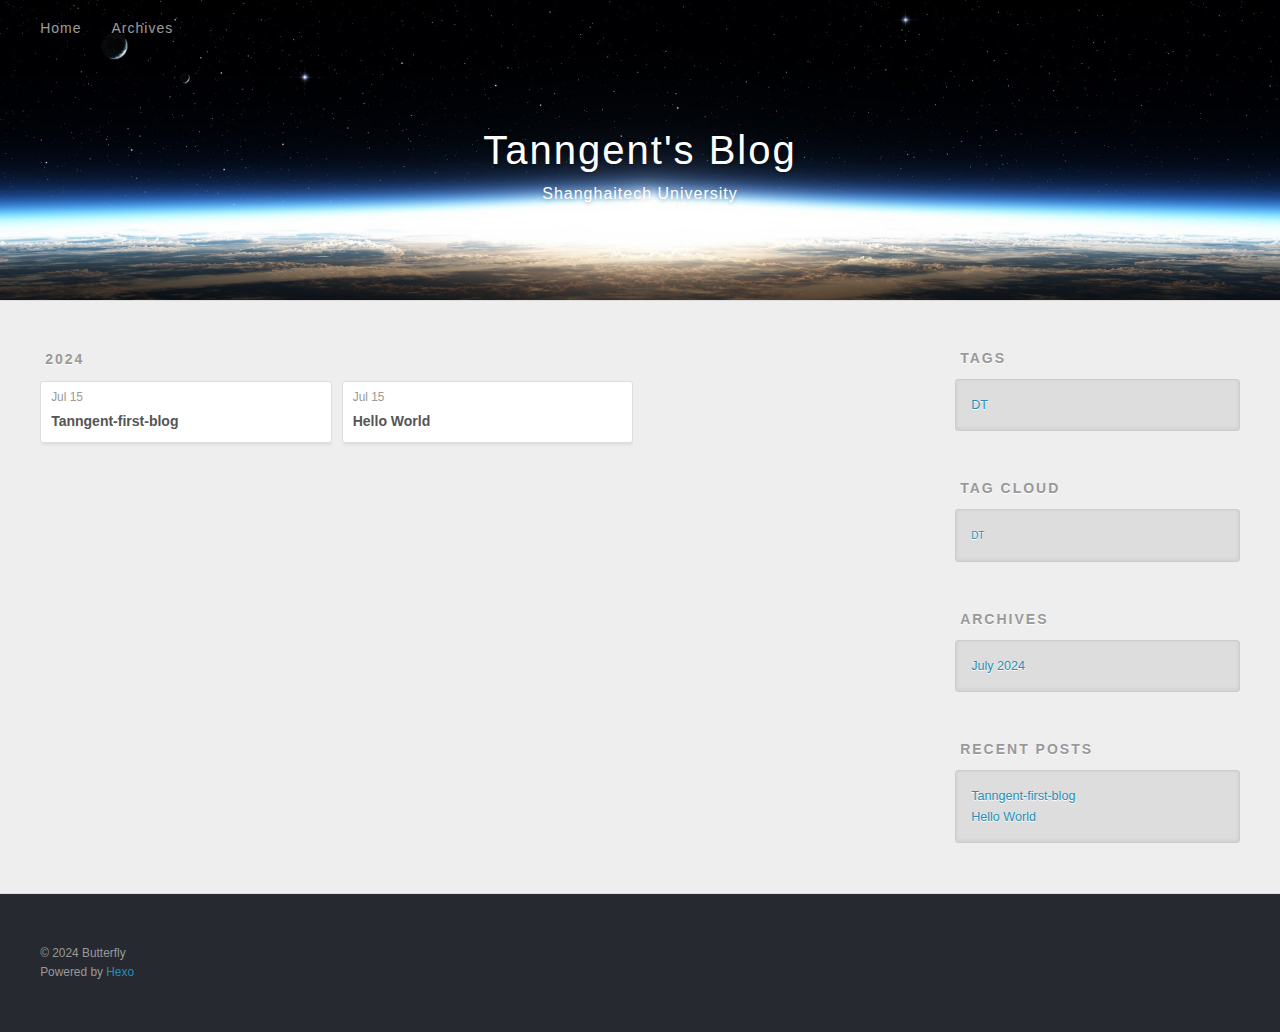
<file: archives/2024/07/index.html>
<!DOCTYPE html>
<html>
<head>
  <meta charset="utf-8">
  
  
  <title>Archives: 2024/7 | Tanngent&#39;s Blog</title>
  <meta name="viewport" content="width=device-width, initial-scale=1, shrink-to-fit=no">
  <meta name="description" content="123">
<meta property="og:type" content="website">
<meta property="og:title" content="Tanngent&#39;s Blog">
<meta property="og:url" content="http://example.com/archives/2024/07/index.html">
<meta property="og:site_name" content="Tanngent&#39;s Blog">
<meta property="og:description" content="123">
<meta property="og:locale" content="en_US">
<meta property="article:author" content="Butterfly">
<meta property="article:tag" content="s">
<meta name="twitter:card" content="summary">
  
    <link rel="alternate" href="/atom.xml" title="Tanngent's Blog" type="application/atom+xml">
  
  
    <link rel="shortcut icon" href="/favicon.png">
  
  
  
<link rel="stylesheet" href="/css/style.css">

  
    
<link rel="stylesheet" href="/fancybox/jquery.fancybox.min.css">

  
  
<meta name="generator" content="Hexo 7.3.0"></head>

<body>
  <div id="container">
    <div id="wrap">
      <header id="header">
  <div id="banner"></div>
  <div id="header-outer" class="outer">
    <div id="header-title" class="inner">
      <h1 id="logo-wrap">
        <a href="/" id="logo">Tanngent&#39;s Blog</a>
      </h1>
      
        <h2 id="subtitle-wrap">
          <a href="/" id="subtitle">Shanghaitech University</a>
        </h2>
      
    </div>
    <div id="header-inner" class="inner">
      <nav id="main-nav">
        <a id="main-nav-toggle" class="nav-icon"><span class="fa fa-bars"></span></a>
        
          <a class="main-nav-link" href="/">Home</a>
        
          <a class="main-nav-link" href="/archives">Archives</a>
        
      </nav>
      <nav id="sub-nav">
        
        
          <a class="nav-icon" href="/atom.xml" title="RSS Feed"><span class="fa fa-rss"></span></a>
        
        <a class="nav-icon nav-search-btn" title="Search"><span class="fa fa-search"></span></a>
      </nav>
      <div id="search-form-wrap">
        <form action="//google.com/search" method="get" accept-charset="UTF-8" class="search-form"><input type="search" name="q" class="search-form-input" placeholder="Search"><button type="submit" class="search-form-submit">&#xF002;</button><input type="hidden" name="sitesearch" value="http://example.com"></form>
      </div>
    </div>
  </div>
</header>

      <div class="outer">
        <section id="main">
  
  
    
    
      
      
      <section class="archives-wrap">
        <div class="archive-year-wrap">
          <a href="/archives/2024" class="archive-year">2024</a>
        </div>
        <div class="archives">
    
    <article class="archive-article archive-type-post">
  <div class="archive-article-inner">
    <header class="archive-article-header">
      <a href="/2024/07/15/Tanngent-first-blog/" class="archive-article-date">
  <time class="dt-published" datetime="2024-07-15T07:12:26.000Z" itemprop="datePublished">Jul 15</time>
</a>
      
  
    <h1 itemprop="name">
      <a class="archive-article-title" href="/2024/07/15/Tanngent-first-blog/">Tanngent-first-blog</a>
    </h1>
  

    </header>
  </div>
</article>
  
    
    
    <article class="archive-article archive-type-post">
  <div class="archive-article-inner">
    <header class="archive-article-header">
      <a href="/2024/07/15/hello-world/" class="archive-article-date">
  <time class="dt-published" datetime="2024-07-15T06:25:46.932Z" itemprop="datePublished">Jul 15</time>
</a>
      
  
    <h1 itemprop="name">
      <a class="archive-article-title" href="/2024/07/15/hello-world/">Hello World</a>
    </h1>
  

    </header>
  </div>
</article>
  
  
    </div></section>
  


</section>
        
          <aside id="sidebar">
  
    

  
    
  <div class="widget-wrap">
    <h3 class="widget-title">Tags</h3>
    <div class="widget">
      <ul class="tag-list" itemprop="keywords"><li class="tag-list-item"><a class="tag-list-link" href="/tags/DT/" rel="tag">DT</a></li></ul>
    </div>
  </div>


  
    
  <div class="widget-wrap">
    <h3 class="widget-title">Tag Cloud</h3>
    <div class="widget tagcloud">
      <a href="/tags/DT/" style="font-size: 10px;">DT</a>
    </div>
  </div>

  
    
  <div class="widget-wrap">
    <h3 class="widget-title">Archives</h3>
    <div class="widget">
      <ul class="archive-list"><li class="archive-list-item"><a class="archive-list-link" href="/archives/2024/07/">July 2024</a></li></ul>
    </div>
  </div>


  
    
  <div class="widget-wrap">
    <h3 class="widget-title">Recent Posts</h3>
    <div class="widget">
      <ul>
        
          <li>
            <a href="/2024/07/15/Tanngent-first-blog/">Tanngent-first-blog</a>
          </li>
        
          <li>
            <a href="/2024/07/15/hello-world/">Hello World</a>
          </li>
        
      </ul>
    </div>
  </div>

  
</aside>
        
      </div>
      <footer id="footer">
  
  <div class="outer">
    <div id="footer-info" class="inner">
      
      &copy; 2024 Butterfly<br>
      Powered by <a href="https://hexo.io/" target="_blank">Hexo</a>
    </div>
  </div>
</footer>

    </div>
    <nav id="mobile-nav">
  
    <a href="/" class="mobile-nav-link">Home</a>
  
    <a href="/archives" class="mobile-nav-link">Archives</a>
  
</nav>
    


<script src="/js/jquery-3.6.4.min.js"></script>



  
<script src="/fancybox/jquery.fancybox.min.js"></script>




<script src="/js/script.js"></script>





  </div>
</body>
</html>
</file>
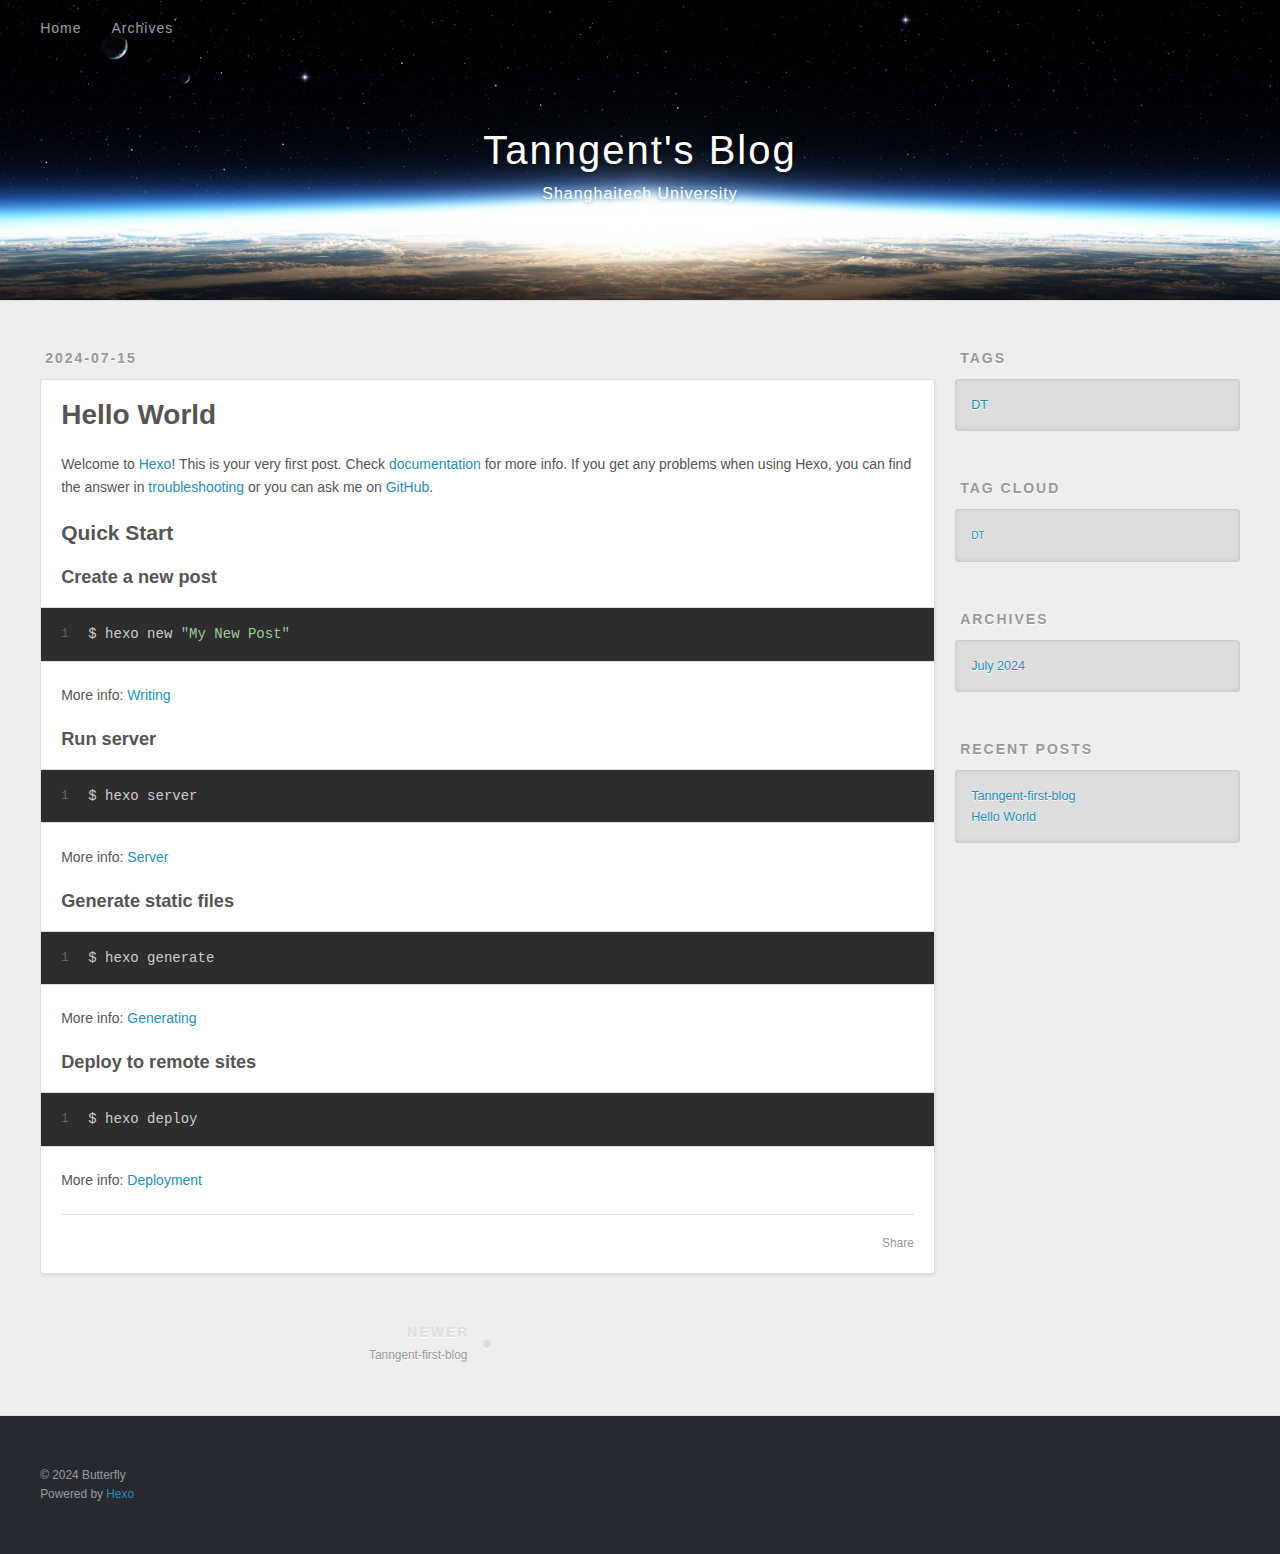
<file: 2024/07/15/hello-world/index.html>
<!DOCTYPE html>
<html>
<head>
  <meta charset="utf-8">
  
  
  <title>Hello World | Tanngent&#39;s Blog</title>
  <meta name="viewport" content="width=device-width, initial-scale=1, shrink-to-fit=no">
  <meta name="description" content="Welcome to Hexo! This is your very first post. Check documentation for more info. If you get any problems when using Hexo, you can find the answer in troubleshooting or you can ask me on GitHub. Quick">
<meta property="og:type" content="article">
<meta property="og:title" content="Hello World">
<meta property="og:url" content="http://example.com/2024/07/15/hello-world/index.html">
<meta property="og:site_name" content="Tanngent&#39;s Blog">
<meta property="og:description" content="Welcome to Hexo! This is your very first post. Check documentation for more info. If you get any problems when using Hexo, you can find the answer in troubleshooting or you can ask me on GitHub. Quick">
<meta property="og:locale" content="en_US">
<meta property="article:published_time" content="2024-07-15T06:25:46.932Z">
<meta property="article:modified_time" content="2024-07-15T06:25:46.932Z">
<meta property="article:author" content="Butterfly">
<meta property="article:tag" content="s">
<meta name="twitter:card" content="summary">
  
    <link rel="alternate" href="/atom.xml" title="Tanngent's Blog" type="application/atom+xml">
  
  
    <link rel="shortcut icon" href="/favicon.png">
  
  
  
<link rel="stylesheet" href="/css/style.css">

  
    
<link rel="stylesheet" href="/fancybox/jquery.fancybox.min.css">

  
  
<meta name="generator" content="Hexo 7.3.0"></head>

<body>
  <div id="container">
    <div id="wrap">
      <header id="header">
  <div id="banner"></div>
  <div id="header-outer" class="outer">
    <div id="header-title" class="inner">
      <h1 id="logo-wrap">
        <a href="/" id="logo">Tanngent&#39;s Blog</a>
      </h1>
      
        <h2 id="subtitle-wrap">
          <a href="/" id="subtitle">Shanghaitech University</a>
        </h2>
      
    </div>
    <div id="header-inner" class="inner">
      <nav id="main-nav">
        <a id="main-nav-toggle" class="nav-icon"><span class="fa fa-bars"></span></a>
        
          <a class="main-nav-link" href="/">Home</a>
        
          <a class="main-nav-link" href="/archives">Archives</a>
        
      </nav>
      <nav id="sub-nav">
        
        
          <a class="nav-icon" href="/atom.xml" title="RSS Feed"><span class="fa fa-rss"></span></a>
        
        <a class="nav-icon nav-search-btn" title="Search"><span class="fa fa-search"></span></a>
      </nav>
      <div id="search-form-wrap">
        <form action="//google.com/search" method="get" accept-charset="UTF-8" class="search-form"><input type="search" name="q" class="search-form-input" placeholder="Search"><button type="submit" class="search-form-submit">&#xF002;</button><input type="hidden" name="sitesearch" value="http://example.com"></form>
      </div>
    </div>
  </div>
</header>

      <div class="outer">
        <section id="main"><article id="post-hello-world" class="h-entry article article-type-post" itemprop="blogPost" itemscope itemtype="https://schema.org/BlogPosting">
  <div class="article-meta">
    <a href="/2024/07/15/hello-world/" class="article-date">
  <time class="dt-published" datetime="2024-07-15T06:25:46.932Z" itemprop="datePublished">2024-07-15</time>
</a>
    
  </div>
  <div class="article-inner">
    
    
      <header class="article-header">
        
  
    <h1 class="p-name article-title" itemprop="headline name">
      Hello World
    </h1>
  

      </header>
    
    <div class="e-content article-entry" itemprop="articleBody">
      
        <p>Welcome to <a target="_blank" rel="noopener" href="https://hexo.io/">Hexo</a>! This is your very first post. Check <a target="_blank" rel="noopener" href="https://hexo.io/docs/">documentation</a> for more info. If you get any problems when using Hexo, you can find the answer in <a target="_blank" rel="noopener" href="https://hexo.io/docs/troubleshooting.html">troubleshooting</a> or you can ask me on <a target="_blank" rel="noopener" href="https://github.com/hexojs/hexo/issues">GitHub</a>.</p>
<h2 id="Quick-Start"><a href="#Quick-Start" class="headerlink" title="Quick Start"></a>Quick Start</h2><h3 id="Create-a-new-post"><a href="#Create-a-new-post" class="headerlink" title="Create a new post"></a>Create a new post</h3><figure class="highlight bash"><table><tr><td class="gutter"><pre><span class="line">1</span><br></pre></td><td class="code"><pre><span class="line">$ hexo new <span class="string">&quot;My New Post&quot;</span></span><br></pre></td></tr></table></figure>

<p>More info: <a target="_blank" rel="noopener" href="https://hexo.io/docs/writing.html">Writing</a></p>
<h3 id="Run-server"><a href="#Run-server" class="headerlink" title="Run server"></a>Run server</h3><figure class="highlight bash"><table><tr><td class="gutter"><pre><span class="line">1</span><br></pre></td><td class="code"><pre><span class="line">$ hexo server</span><br></pre></td></tr></table></figure>

<p>More info: <a target="_blank" rel="noopener" href="https://hexo.io/docs/server.html">Server</a></p>
<h3 id="Generate-static-files"><a href="#Generate-static-files" class="headerlink" title="Generate static files"></a>Generate static files</h3><figure class="highlight bash"><table><tr><td class="gutter"><pre><span class="line">1</span><br></pre></td><td class="code"><pre><span class="line">$ hexo generate</span><br></pre></td></tr></table></figure>

<p>More info: <a target="_blank" rel="noopener" href="https://hexo.io/docs/generating.html">Generating</a></p>
<h3 id="Deploy-to-remote-sites"><a href="#Deploy-to-remote-sites" class="headerlink" title="Deploy to remote sites"></a>Deploy to remote sites</h3><figure class="highlight bash"><table><tr><td class="gutter"><pre><span class="line">1</span><br></pre></td><td class="code"><pre><span class="line">$ hexo deploy</span><br></pre></td></tr></table></figure>

<p>More info: <a target="_blank" rel="noopener" href="https://hexo.io/docs/one-command-deployment.html">Deployment</a></p>

      
    </div>
    <footer class="article-footer">
      <a data-url="http://example.com/2024/07/15/hello-world/" data-id="clymnp7v90000k8rl9216gscf" data-title="Hello World" class="article-share-link"><span class="fa fa-share">Share</span></a>
      
      
      
    </footer>
  </div>
  
    
<nav id="article-nav">
  
    <a href="/2024/07/15/Tanngent-first-blog/" id="article-nav-newer" class="article-nav-link-wrap">
      <strong class="article-nav-caption">Newer</strong>
      <div class="article-nav-title">
        
          Tanngent-first-blog
        
      </div>
    </a>
  
  
</nav>

  
</article>


</section>
        
          <aside id="sidebar">
  
    

  
    
  <div class="widget-wrap">
    <h3 class="widget-title">Tags</h3>
    <div class="widget">
      <ul class="tag-list" itemprop="keywords"><li class="tag-list-item"><a class="tag-list-link" href="/tags/DT/" rel="tag">DT</a></li></ul>
    </div>
  </div>


  
    
  <div class="widget-wrap">
    <h3 class="widget-title">Tag Cloud</h3>
    <div class="widget tagcloud">
      <a href="/tags/DT/" style="font-size: 10px;">DT</a>
    </div>
  </div>

  
    
  <div class="widget-wrap">
    <h3 class="widget-title">Archives</h3>
    <div class="widget">
      <ul class="archive-list"><li class="archive-list-item"><a class="archive-list-link" href="/archives/2024/07/">July 2024</a></li></ul>
    </div>
  </div>


  
    
  <div class="widget-wrap">
    <h3 class="widget-title">Recent Posts</h3>
    <div class="widget">
      <ul>
        
          <li>
            <a href="/2024/07/15/Tanngent-first-blog/">Tanngent-first-blog</a>
          </li>
        
          <li>
            <a href="/2024/07/15/hello-world/">Hello World</a>
          </li>
        
      </ul>
    </div>
  </div>

  
</aside>
        
      </div>
      <footer id="footer">
  
  <div class="outer">
    <div id="footer-info" class="inner">
      
      &copy; 2024 Butterfly<br>
      Powered by <a href="https://hexo.io/" target="_blank">Hexo</a>
    </div>
  </div>
</footer>

    </div>
    <nav id="mobile-nav">
  
    <a href="/" class="mobile-nav-link">Home</a>
  
    <a href="/archives" class="mobile-nav-link">Archives</a>
  
</nav>
    


<script src="/js/jquery-3.6.4.min.js"></script>



  
<script src="/fancybox/jquery.fancybox.min.js"></script>




<script src="/js/script.js"></script>





  </div>
</body>
</html>
</file>
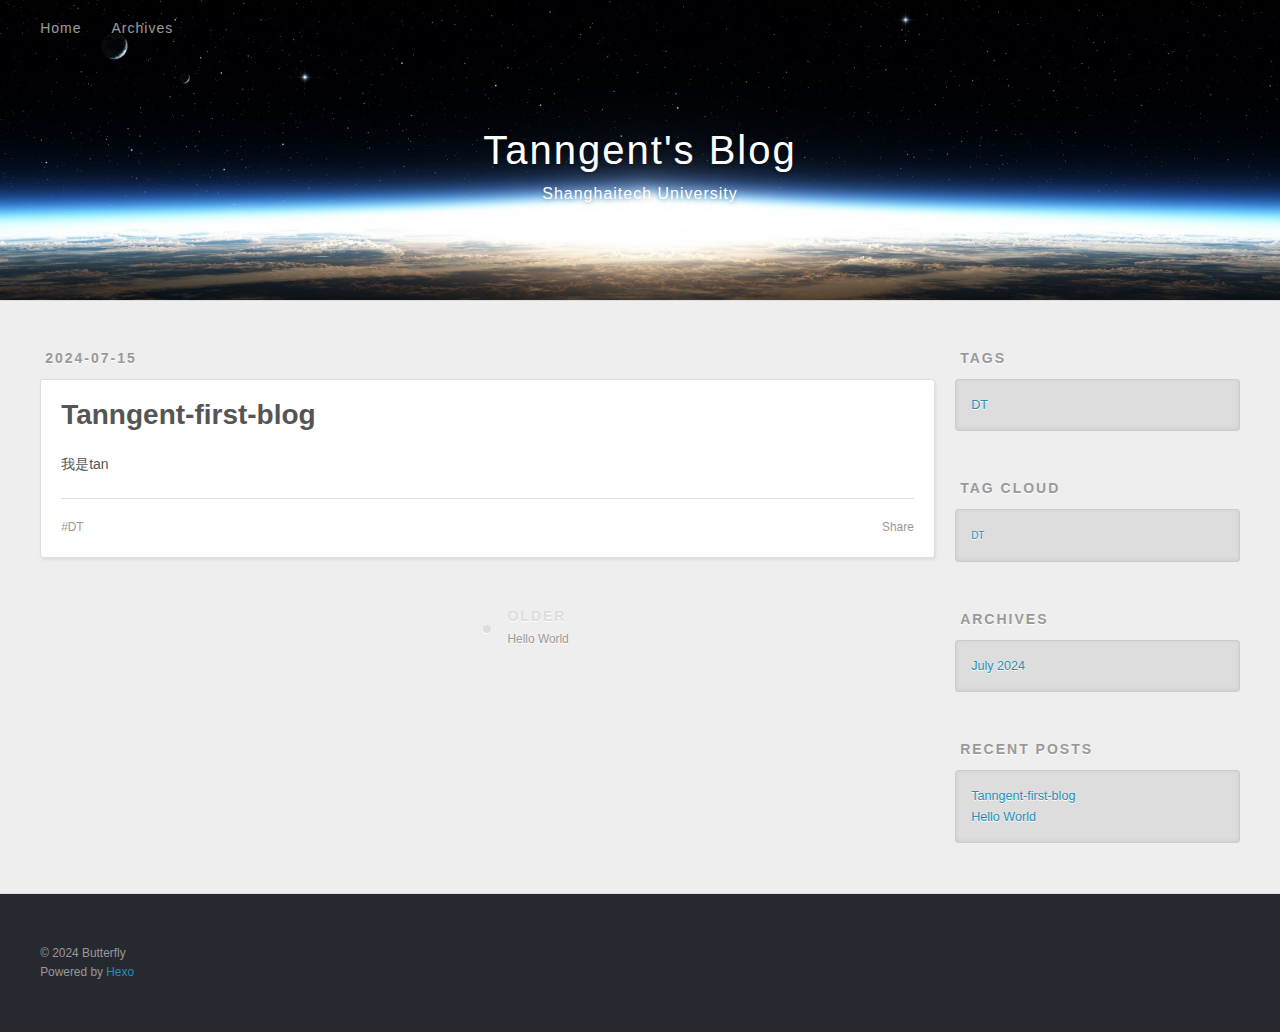
<file: 2024/07/15/Tanngent-first-blog/index.html>
<!DOCTYPE html>
<html>
<head>
  <meta charset="utf-8">
  
  
  <title>Tanngent-first-blog | Tanngent&#39;s Blog</title>
  <meta name="viewport" content="width=device-width, initial-scale=1, shrink-to-fit=no">
  <meta name="description" content="我是tan">
<meta property="og:type" content="article">
<meta property="og:title" content="Tanngent-first-blog">
<meta property="og:url" content="http://example.com/2024/07/15/Tanngent-first-blog/index.html">
<meta property="og:site_name" content="Tanngent&#39;s Blog">
<meta property="og:description" content="我是tan">
<meta property="og:locale" content="en_US">
<meta property="article:published_time" content="2024-07-15T07:12:26.000Z">
<meta property="article:modified_time" content="2024-07-15T07:19:47.124Z">
<meta property="article:author" content="Butterfly">
<meta property="article:tag" content="DT">
<meta name="twitter:card" content="summary">
  
    <link rel="alternate" href="/atom.xml" title="Tanngent's Blog" type="application/atom+xml">
  
  
    <link rel="shortcut icon" href="/favicon.png">
  
  
  
<link rel="stylesheet" href="/css/style.css">

  
    
<link rel="stylesheet" href="/fancybox/jquery.fancybox.min.css">

  
  
<meta name="generator" content="Hexo 7.3.0"></head>

<body>
  <div id="container">
    <div id="wrap">
      <header id="header">
  <div id="banner"></div>
  <div id="header-outer" class="outer">
    <div id="header-title" class="inner">
      <h1 id="logo-wrap">
        <a href="/" id="logo">Tanngent&#39;s Blog</a>
      </h1>
      
        <h2 id="subtitle-wrap">
          <a href="/" id="subtitle">Shanghaitech University</a>
        </h2>
      
    </div>
    <div id="header-inner" class="inner">
      <nav id="main-nav">
        <a id="main-nav-toggle" class="nav-icon"><span class="fa fa-bars"></span></a>
        
          <a class="main-nav-link" href="/">Home</a>
        
          <a class="main-nav-link" href="/archives">Archives</a>
        
      </nav>
      <nav id="sub-nav">
        
        
          <a class="nav-icon" href="/atom.xml" title="RSS Feed"><span class="fa fa-rss"></span></a>
        
        <a class="nav-icon nav-search-btn" title="Search"><span class="fa fa-search"></span></a>
      </nav>
      <div id="search-form-wrap">
        <form action="//google.com/search" method="get" accept-charset="UTF-8" class="search-form"><input type="search" name="q" class="search-form-input" placeholder="Search"><button type="submit" class="search-form-submit">&#xF002;</button><input type="hidden" name="sitesearch" value="http://example.com"></form>
      </div>
    </div>
  </div>
</header>

      <div class="outer">
        <section id="main"><article id="post-Tanngent-first-blog" class="h-entry article article-type-post" itemprop="blogPost" itemscope itemtype="https://schema.org/BlogPosting">
  <div class="article-meta">
    <a href="/2024/07/15/Tanngent-first-blog/" class="article-date">
  <time class="dt-published" datetime="2024-07-15T07:12:26.000Z" itemprop="datePublished">2024-07-15</time>
</a>
    
  </div>
  <div class="article-inner">
    
    
      <header class="article-header">
        
  
    <h1 class="p-name article-title" itemprop="headline name">
      Tanngent-first-blog
    </h1>
  

      </header>
    
    <div class="e-content article-entry" itemprop="articleBody">
      
        <p>我是tan</p>

      
    </div>
    <footer class="article-footer">
      <a data-url="http://example.com/2024/07/15/Tanngent-first-blog/" data-id="clymnp7vd0001k8rlfhzi92pp" data-title="Tanngent-first-blog" class="article-share-link"><span class="fa fa-share">Share</span></a>
      
      
      
  <ul class="article-tag-list" itemprop="keywords"><li class="article-tag-list-item"><a class="article-tag-list-link" href="/tags/DT/" rel="tag">DT</a></li></ul>

    </footer>
  </div>
  
    
<nav id="article-nav">
  
  
    <a href="/2024/07/15/hello-world/" id="article-nav-older" class="article-nav-link-wrap">
      <strong class="article-nav-caption">Older</strong>
      <div class="article-nav-title">Hello World</div>
    </a>
  
</nav>

  
</article>


</section>
        
          <aside id="sidebar">
  
    

  
    
  <div class="widget-wrap">
    <h3 class="widget-title">Tags</h3>
    <div class="widget">
      <ul class="tag-list" itemprop="keywords"><li class="tag-list-item"><a class="tag-list-link" href="/tags/DT/" rel="tag">DT</a></li></ul>
    </div>
  </div>


  
    
  <div class="widget-wrap">
    <h3 class="widget-title">Tag Cloud</h3>
    <div class="widget tagcloud">
      <a href="/tags/DT/" style="font-size: 10px;">DT</a>
    </div>
  </div>

  
    
  <div class="widget-wrap">
    <h3 class="widget-title">Archives</h3>
    <div class="widget">
      <ul class="archive-list"><li class="archive-list-item"><a class="archive-list-link" href="/archives/2024/07/">July 2024</a></li></ul>
    </div>
  </div>


  
    
  <div class="widget-wrap">
    <h3 class="widget-title">Recent Posts</h3>
    <div class="widget">
      <ul>
        
          <li>
            <a href="/2024/07/15/Tanngent-first-blog/">Tanngent-first-blog</a>
          </li>
        
          <li>
            <a href="/2024/07/15/hello-world/">Hello World</a>
          </li>
        
      </ul>
    </div>
  </div>

  
</aside>
        
      </div>
      <footer id="footer">
  
  <div class="outer">
    <div id="footer-info" class="inner">
      
      &copy; 2024 Butterfly<br>
      Powered by <a href="https://hexo.io/" target="_blank">Hexo</a>
    </div>
  </div>
</footer>

    </div>
    <nav id="mobile-nav">
  
    <a href="/" class="mobile-nav-link">Home</a>
  
    <a href="/archives" class="mobile-nav-link">Archives</a>
  
</nav>
    


<script src="/js/jquery-3.6.4.min.js"></script>



  
<script src="/fancybox/jquery.fancybox.min.js"></script>




<script src="/js/script.js"></script>





  </div>
</body>
</html>
</file>
<file: css/style.css>
body {
  width: 100%;
}
body:before,
body:after {
  content: "";
  display: table;
}
body:after {
  clear: both;
}
html,
body,
div,
span,
applet,
object,
iframe,
h1,
h2,
h3,
h4,
h5,
h6,
p,
blockquote,
pre,
a,
abbr,
acronym,
address,
big,
cite,
code,
del,
dfn,
em,
img,
ins,
kbd,
q,
s,
samp,
small,
strike,
strong,
sub,
sup,
tt,
var,
dl,
dt,
dd,
ol,
ul,
li,
fieldset,
form,
label,
legend,
table,
caption,
tbody,
tfoot,
thead,
tr,
th,
td {
  margin: 0;
  padding: 0;
  border: 0;
  outline: 0;
  font-weight: inherit;
  font-style: inherit;
  font-family: inherit;
  font-size: 100%;
  vertical-align: baseline;
}
body {
  line-height: 1;
  color: #000;
  background: #fff;
}
ol,
ul {
  list-style: none;
}
table {
  border-collapse: separate;
  border-spacing: 0;
  vertical-align: middle;
}
caption,
th,
td {
  text-align: left;
  font-weight: normal;
  vertical-align: middle;
}
a img {
  border: none;
}
input,
button {
  margin: 0;
  padding: 0;
}
input::-moz-focus-inner,
button::-moz-focus-inner {
  border: 0;
  padding: 0;
}
html,
body,
#container {
  height: 100%;
}
body {
  background: #eee;
  font: 14px -apple-system, BlinkMacSystemFont, "Segoe UI", "Roboto", "Oxygen", "Ubuntu", "Cantarell", "Fira Sans", "Droid Sans", "Helvetica Neue", sans-serif;
  -webkit-text-size-adjust: 100%;
}
.outer {
  max-width: 1220px;
  margin: 0 auto;
  padding: 0 20px;
}
.outer:before,
.outer:after {
  content: "";
  display: table;
}
.outer:after {
  clear: both;
}
.inner {
  display: inline;
  float: left;
  width: 98.33333333333333%;
  margin: 0 0.833333333333333%;
}
.left,
.alignleft {
  float: left;
}
.right,
.alignright {
  float: right;
}
.clear {
  clear: both;
}
#container {
  position: relative;
}
.mobile-nav-on {
  overflow: hidden;
}
#wrap {
  height: 100%;
  width: 100%;
  position: absolute;
  top: 0;
  left: 0;
  -webkit-transition: 0.2s ease-out;
  -moz-transition: 0.2s ease-out;
  -ms-transition: 0.2s ease-out;
  transition: 0.2s ease-out;
  z-index: 1;
  background: #eee;
}
.mobile-nav-on #wrap {
  left: 280px;
}
@media screen and (min-width: 768px) {
  #main {
    display: inline;
    float: left;
    width: 73.33333333333333%;
    margin: 0 0.833333333333333%;
  }
}
.article-date,
.article-category-link,
.archive-year,
.widget-title {
  text-decoration: none;
  text-transform: uppercase;
  letter-spacing: 2px;
  color: #999;
  margin-bottom: 1em;
  margin-left: 5px;
  line-height: 1em;
  text-shadow: 0 1px #fff;
  font-weight: bold;
}
.article-inner,
.archive-article-inner {
  background: #fff;
  -webkit-box-shadow: 1px 2px 3px #ddd;
  box-shadow: 1px 2px 3px #ddd;
  border: 1px solid #ddd;
  border-radius: 3px;
}
.article-entry h1,
.widget h1 {
  font-size: 2em;
}
.article-entry h2,
.widget h2 {
  font-size: 1.5em;
}
.article-entry h3,
.widget h3 {
  font-size: 1.3em;
}
.article-entry h4,
.widget h4 {
  font-size: 1.2em;
}
.article-entry h5,
.widget h5 {
  font-size: 1em;
}
.article-entry h6,
.widget h6 {
  font-size: 1em;
  color: #999;
}
.article-entry hr,
.widget hr {
  border: 1px dashed #ddd;
}
.article-entry strong,
.widget strong {
  font-weight: bold;
}
.article-entry em,
.widget em,
.article-entry cite,
.widget cite {
  font-style: italic;
}
.article-entry sup,
.widget sup,
.article-entry sub,
.widget sub {
  font-size: 0.75em;
  line-height: 0;
  position: relative;
  vertical-align: baseline;
}
.article-entry sup,
.widget sup {
  top: -0.5em;
}
.article-entry sub,
.widget sub {
  bottom: -0.2em;
}
.article-entry small,
.widget small {
  font-size: 0.85em;
}
.article-entry acronym,
.widget acronym,
.article-entry abbr,
.widget abbr {
  border-bottom: 1px dotted;
}
.article-entry ul,
.widget ul,
.article-entry ol,
.widget ol,
.article-entry dl,
.widget dl {
  margin: 0 20px;
  line-height: 1.6em;
}
.article-entry ul ul,
.widget ul ul,
.article-entry ol ul,
.widget ol ul,
.article-entry ul ol,
.widget ul ol,
.article-entry ol ol,
.widget ol ol {
  margin-top: 0;
  margin-bottom: 0;
}
.article-entry ul,
.widget ul {
  list-style: disc;
}
.article-entry ol,
.widget ol {
  list-style: decimal;
}
.article-entry dt,
.widget dt {
  font-weight: bold;
}
#header {
  height: 300px;
  position: relative;
  border-bottom: 1px solid #ddd;
}
#header:before,
#header:after {
  content: "";
  position: absolute;
  left: 0;
  right: 0;
  height: 40px;
}
#header:before {
  top: 0;
  background: -webkit-linear-gradient(rgba(0,0,0,0.2), transparent);
  background: -moz-linear-gradient(rgba(0,0,0,0.2), transparent);
  background: -ms-linear-gradient(rgba(0,0,0,0.2), transparent);
  background: linear-gradient(rgba(0,0,0,0.2), transparent);
}
#header:after {
  bottom: 0;
  background: -webkit-linear-gradient(transparent, rgba(0,0,0,0.2));
  background: -moz-linear-gradient(transparent, rgba(0,0,0,0.2));
  background: -ms-linear-gradient(transparent, rgba(0,0,0,0.2));
  background: linear-gradient(transparent, rgba(0,0,0,0.2));
}
#header-outer {
  height: 100%;
  position: relative;
}
#header-inner {
  position: relative;
  overflow: hidden;
}
#banner {
  position: absolute;
  top: 0;
  left: 0;
  width: 100%;
  height: 100%;
  background: url("images/banner.jpg") center #000;
  background-size: cover;
  z-index: -1;
}
#header-title {
  text-align: center;
  height: 40px;
  position: absolute;
  top: 50%;
  left: 0;
  margin-top: -20px;
}
#logo,
#subtitle {
  text-decoration: none;
  color: #fff;
  font-weight: 300;
  text-shadow: 0 1px 4px rgba(0,0,0,0.3);
}
#logo {
  font-size: 40px;
  line-height: 40px;
  letter-spacing: 2px;
}
#subtitle {
  font-size: 16px;
  line-height: 16px;
  letter-spacing: 1px;
}
#subtitle-wrap {
  margin-top: 16px;
}
#main-nav {
  float: left;
  margin-left: -15px;
}
.nav-icon,
.main-nav-link {
  float: left;
  color: #fff;
  opacity: 0.6;
  text-decoration: none;
  text-shadow: 0 1px rgba(0,0,0,0.2);
  -webkit-transition: opacity 0.2s;
  -moz-transition: opacity 0.2s;
  -ms-transition: opacity 0.2s;
  transition: opacity 0.2s;
  display: block;
  padding: 20px 15px;
}
.nav-icon:hover,
.main-nav-link:hover {
  opacity: 1;
}
.nav-icon {
  text-align: center;
  font-size: 14px;
  width: 14px;
  height: 14px;
  padding: 20px 15px;
  position: relative;
  cursor: pointer;
}
.main-nav-link {
  font-weight: 300;
  letter-spacing: 1px;
}
@media screen and (max-width: 479px) {
  .main-nav-link {
    display: none;
  }
}
#main-nav-toggle {
  display: none;
}
@media screen and (max-width: 479px) {
  #main-nav-toggle {
    display: block;
  }
}
#sub-nav {
  float: right;
  margin-right: -15px;
}
#search-form-wrap {
  position: absolute;
  top: 15px;
  width: 150px;
  height: 30px;
  right: -150px;
  opacity: 0;
  -webkit-transition: 0.2s ease-out;
  -moz-transition: 0.2s ease-out;
  -ms-transition: 0.2s ease-out;
  transition: 0.2s ease-out;
}
#search-form-wrap.on {
  opacity: 1;
  right: 0;
}
@media screen and (max-width: 479px) {
  #search-form-wrap {
    width: 100%;
    right: -100%;
  }
}
.search-form {
  position: absolute;
  top: 0;
  left: 0;
  right: 0;
  background: #fff;
  padding: 5px 15px;
  border-radius: 15px;
  -webkit-box-shadow: 0 0 10px rgba(0,0,0,0.3);
  box-shadow: 0 0 10px rgba(0,0,0,0.3);
}
.search-form-input {
  border: none;
  background: none;
  color: #555;
  width: 100%;
  font: 13px -apple-system, BlinkMacSystemFont, "Segoe UI", "Roboto", "Oxygen", "Ubuntu", "Cantarell", "Fira Sans", "Droid Sans", "Helvetica Neue", sans-serif;
  outline: none;
}
.search-form-input::-webkit-search-results-decoration,
.search-form-input::-webkit-search-cancel-button {
  -webkit-appearance: none;
}
.search-form-submit {
  position: absolute;
  top: 50%;
  right: 10px;
  margin-top: -7px;
  font: 13px ForkAwesome;
  border: none;
  background: none;
  color: #bbb;
  cursor: pointer;
}
.search-form-submit:hover,
.search-form-submit:focus {
  color: #777;
}
.article {
  margin: 50px 0;
}
.article-inner {
  overflow: hidden;
}
.article-meta:before,
.article-meta:after {
  content: "";
  display: table;
}
.article-meta:after {
  clear: both;
}
.article-date {
  float: left;
}
.article-category {
  float: left;
  line-height: 1em;
  color: #ccc;
  text-shadow: 0 1px #fff;
  margin-left: 8px;
}
.article-category:before {
  content: "\2022";
}
.article-category-link {
  margin: 0 12px 1em;
}
.article-header {
  padding: 20px 20px 0;
}
.article-title {
  text-decoration: none;
  font-size: 2em;
  font-weight: bold;
  color: #555;
  line-height: 1.1em;
  -webkit-transition: color 0.2s;
  -moz-transition: color 0.2s;
  -ms-transition: color 0.2s;
  transition: color 0.2s;
}
a.article-title:hover {
  color: #258fb8;
}
.article-entry {
  color: #555;
  padding: 0 20px;
}
.article-entry:before,
.article-entry:after {
  content: "";
  display: table;
}
.article-entry:after {
  clear: both;
}
.article-entry p,
.article-entry table {
  line-height: 1.6em;
  margin: 1.6em 0;
}
.article-entry h1,
.article-entry h2,
.article-entry h3,
.article-entry h4,
.article-entry h5,
.article-entry h6 {
  font-weight: bold;
}
.article-entry h1,
.article-entry h2,
.article-entry h3,
.article-entry h4,
.article-entry h5,
.article-entry h6 {
  line-height: 1.1em;
  margin: 1.1em 0;
}
.article-entry a {
  color: #258fb8;
  text-decoration: none;
}
.article-entry a:hover {
  text-decoration: underline;
}
.article-entry ul,
.article-entry ol,
.article-entry dl {
  margin-top: 1.6em;
  margin-bottom: 1.6em;
}
.article-entry img,
.article-entry video {
  max-width: 100%;
  height: auto;
  display: block;
  margin: auto;
}
.article-entry iframe {
  border: none;
}
.article-entry table {
  width: 100%;
  border-collapse: collapse;
  border-spacing: 0;
}
.article-entry th {
  font-weight: bold;
  border-bottom: 3px solid #ddd;
  padding-bottom: 0.5em;
}
.article-entry td {
  border-bottom: 1px solid #ddd;
  padding: 10px 0;
}
.article-entry blockquote {
  font-family: Georgia, "Times New Roman", serif;
  margin: 1.6em 20px;
  text-align: center;
}
.article-entry blockquote footer {
  font-size: 14px;
  margin: 1.6em 0;
  font-family: -apple-system, BlinkMacSystemFont, "Segoe UI", "Roboto", "Oxygen", "Ubuntu", "Cantarell", "Fira Sans", "Droid Sans", "Helvetica Neue", sans-serif;
}
.article-entry blockquote footer cite:before {
  content: "—";
  padding: 0 0.5em;
}
.article-entry .pullquote {
  text-align: left;
  width: 45%;
  margin: 0;
}
.article-entry .pullquote.left {
  margin-left: 0.5em;
  margin-right: 1em;
}
.article-entry .pullquote.right {
  margin-right: 0.5em;
  margin-left: 1em;
}
.article-entry .caption {
  color: #999;
  display: block;
  font-size: 0.9em;
  margin-top: 0.5em;
  position: relative;
  text-align: center;
}
.article-entry .video-container {
  position: relative;
  padding-top: 56.25%;
  height: 0;
  overflow: hidden;
}
.article-entry .video-container iframe,
.article-entry .video-container object,
.article-entry .video-container embed {
  position: absolute;
  top: 0;
  left: 0;
  width: 100%;
  height: 100%;
  margin-top: 0;
}
.article-more-link a {
  display: inline-block;
  line-height: 1em;
  padding: 6px 15px;
  border-radius: 15px;
  background: #eee;
  color: #999;
  text-shadow: 0 1px #fff;
  text-decoration: none;
}
.article-more-link a:hover {
  background: #258fb8;
  color: #fff;
  text-decoration: none;
  text-shadow: 0 1px #1e7293;
}
.article-footer {
  font-size: 0.85em;
  line-height: 1.6em;
  border-top: 1px solid #ddd;
  padding-top: 1.6em;
  margin: 0 20px 20px;
}
.article-footer:before,
.article-footer:after {
  content: "";
  display: table;
}
.article-footer:after {
  clear: both;
}
.article-footer a {
  color: #999;
  text-decoration: none;
}
.article-footer a:hover {
  color: #555;
}
.article-tag-list-item {
  float: left;
  margin-right: 10px;
}
.article-tag-list-link:before {
  content: "#";
}
.article-comment-link {
  float: right;
}
.article-comment-link:before {
  padding-right: 8px;
}
.article-share-link {
  cursor: pointer;
  float: right;
  margin-left: 20px;
}
.article-share-link:before {
  padding-right: 6px;
}
#article-nav {
  position: relative;
}
#article-nav:before,
#article-nav:after {
  content: "";
  display: table;
}
#article-nav:after {
  clear: both;
}
@media screen and (min-width: 768px) {
  #article-nav {
    margin: 50px 0;
  }
  #article-nav:before {
    width: 8px;
    height: 8px;
    position: absolute;
    top: 50%;
    left: 50%;
    margin-top: -4px;
    margin-left: -4px;
    content: "";
    border-radius: 50%;
    background: #ddd;
    -webkit-box-shadow: 0 1px 2px #fff;
    box-shadow: 0 1px 2px #fff;
  }
}
.article-nav-link-wrap {
  text-decoration: none;
  text-shadow: 0 1px #fff;
  color: #999;
  -webkit-box-sizing: border-box;
  -moz-box-sizing: border-box;
  box-sizing: border-box;
  margin-top: 50px;
  text-align: center;
  display: block;
}
.article-nav-link-wrap:hover {
  color: #555;
}
@media screen and (min-width: 768px) {
  .article-nav-link-wrap {
    width: 50%;
    margin-top: 0;
  }
}
@media screen and (min-width: 768px) {
  #article-nav-newer {
    float: left;
    text-align: right;
    padding-right: 20px;
  }
}
@media screen and (min-width: 768px) {
  #article-nav-older {
    float: right;
    text-align: left;
    padding-left: 20px;
  }
}
.article-nav-caption {
  text-transform: uppercase;
  letter-spacing: 2px;
  color: #ddd;
  line-height: 1em;
  font-weight: bold;
}
#article-nav-newer .article-nav-caption {
  margin-right: -2px;
}
.article-nav-title {
  font-size: 0.85em;
  line-height: 1.6em;
  margin-top: 0.5em;
}
.article-share-box {
  position: absolute;
  display: none;
  background: #fff;
  -webkit-box-shadow: 1px 2px 10px rgba(0,0,0,0.2);
  box-shadow: 1px 2px 10px rgba(0,0,0,0.2);
  border-radius: 3px;
  margin-left: -145px;
  overflow: hidden;
  z-index: 1;
}
.article-share-box.on {
  display: block;
}
.article-share-input {
  width: 100%;
  background: none;
  -webkit-box-sizing: border-box;
  -moz-box-sizing: border-box;
  box-sizing: border-box;
  font: 14px -apple-system, BlinkMacSystemFont, "Segoe UI", "Roboto", "Oxygen", "Ubuntu", "Cantarell", "Fira Sans", "Droid Sans", "Helvetica Neue", sans-serif;
  padding: 0 15px;
  color: #555;
  outline: none;
  border: 1px solid #ddd;
  border-radius: 3px 3px 0 0;
  height: 36px;
  line-height: 36px;
}
.article-share-links {
  background: #eee;
}
.article-share-links:before,
.article-share-links:after {
  content: "";
  display: table;
}
.article-share-links:after {
  clear: both;
}
.article-share-twitter,
.article-share-facebook,
.article-share-pinterest,
.article-share-linkedin {
  width: 50px;
  height: 36px;
  display: block;
  float: left;
  position: relative;
  color: #999;
  text-shadow: 0 1px #fff;
}
.article-share-twitter:before,
.article-share-facebook:before,
.article-share-pinterest:before,
.article-share-linkedin:before {
  font-size: 20px;
  width: 20px;
  height: 20px;
  position: absolute;
  top: 50%;
  left: 50%;
  margin-top: -10px;
  margin-left: -10px;
  text-align: center;
}
.article-share-twitter:hover,
.article-share-facebook:hover,
.article-share-pinterest:hover,
.article-share-linkedin:hover {
  color: #fff;
}
.article-share-twitter:hover {
  background: #00aced;
  text-shadow: 0 1px #008abe;
}
.article-share-facebook:hover {
  background: #3b5998;
  text-shadow: 0 1px #2f477a;
}
.article-share-pinterest:hover {
  background: #cb2027;
  text-shadow: 0 1px #a21a1f;
}
.article-share-linkedin:hover {
  background: #0077b5;
  text-shadow: 0 1px #005f91;
}
.article-gallery {
  background: #000;
  position: relative;
}
.article-gallery-photos {
  position: relative;
  overflow: hidden;
}
.article-gallery-img {
  display: none;
  max-width: 100%;
}
.article-gallery-img:first-child {
  display: block;
}
.article-gallery-img.loaded {
  position: absolute;
  display: block;
}
.article-gallery-img img {
  display: block;
  max-width: 100%;
  margin: 0 auto;
}
#comments {
  background: #fff;
  -webkit-box-shadow: 1px 2px 3px #ddd;
  box-shadow: 1px 2px 3px #ddd;
  padding: 20px;
  border: 1px solid #ddd;
  border-radius: 3px;
  margin: 50px 0;
}
#comments a {
  color: #258fb8;
}
.archives-wrap {
  margin: 50px 0;
}
.archives:before,
.archives:after {
  content: "";
  display: table;
}
.archives:after {
  clear: both;
}
.archive-year-wrap {
  margin-bottom: 1em;
}
.archives {
  -webkit-column-gap: 10px;
  -moz-column-gap: 10px;
  column-gap: 10px;
}
@media screen and (min-width: 480px) and (max-width: 767px) {
  .archives {
    -webkit-column-count: 2;
    -moz-column-count: 2;
    column-count: 2;
  }
}
@media screen and (min-width: 768px) {
  .archives {
    -webkit-column-count: 3;
    -moz-column-count: 3;
    column-count: 3;
  }
}
.archive-article {
  -webkit-column-break-inside: avoid;
  page-break-inside: avoid;
  overflow: hidden;
  break-inside: avoid-column;
}
.archive-article-inner {
  padding: 10px;
  margin-bottom: 15px;
}
.archive-article-title {
  text-decoration: none;
  font-weight: bold;
  color: #555;
  -webkit-transition: color 0.2s;
  -moz-transition: color 0.2s;
  -ms-transition: color 0.2s;
  transition: color 0.2s;
  line-height: 1.6em;
}
.archive-article-title:hover {
  color: #258fb8;
}
.archive-article-footer {
  margin-top: 1em;
}
.archive-article-date {
  color: #999;
  text-decoration: none;
  font-size: 0.85em;
  line-height: 1em;
  margin-bottom: 0.5em;
  display: block;
}
#page-nav {
  margin: 50px auto;
  background: #fff;
  -webkit-box-shadow: 1px 2px 3px #ddd;
  box-shadow: 1px 2px 3px #ddd;
  border: 1px solid #ddd;
  border-radius: 3px;
  text-align: center;
  color: #999;
  overflow: hidden;
}
#page-nav:before,
#page-nav:after {
  content: "";
  display: table;
}
#page-nav:after {
  clear: both;
}
#page-nav a,
#page-nav span {
  padding: 10px 20px;
  line-height: 1;
  height: 2ex;
}
#page-nav a {
  color: #999;
  text-decoration: none;
}
#page-nav a:hover {
  background: #999;
  color: #fff;
}
#page-nav .prev {
  float: left;
}
#page-nav .next {
  float: right;
}
#page-nav .page-number {
  display: inline-block;
}
@media screen and (max-width: 479px) {
  #page-nav .page-number {
    display: none;
  }
}
#page-nav .current {
  color: #555;
  font-weight: bold;
}
#page-nav .space {
  color: #ddd;
}
#footer {
  background: #262a30;
  padding: 50px 0;
  border-top: 1px solid #ddd;
  color: #999;
}
#footer a {
  color: #258fb8;
  text-decoration: none;
}
#footer a:hover {
  text-decoration: underline;
}
#footer-info {
  line-height: 1.6em;
  font-size: 0.85em;
}
.article-entry pre,
.article-entry .highlight {
  background: #2d2d2d;
  margin: 0 -20px;
  padding: 15px 20px;
  border-style: solid;
  border-color: #ddd;
  border-width: 1px 0;
  overflow: auto;
  color: #ccc;
  line-height: 22.400000000000002px;
}
.article-entry .highlight .gutter pre,
.article-entry .gist .gist-file .gist-data .line-numbers {
  color: #666;
  font-size: 0.85em;
}
.article-entry pre,
.article-entry code {
  font-family: "Source Code Pro", Consolas, Monaco, Menlo, Consolas, monospace;
}
.article-entry code {
  background: #eee;
  text-shadow: 0 1px #fff;
  padding: 0 0.3em;
}
.article-entry pre code {
  background: none;
  text-shadow: none;
  padding: 0;
}
.article-entry .highlight pre {
  border: none;
  margin: 0;
  padding: 0;
}
.article-entry .highlight table {
  margin: 0;
  width: auto;
}
.article-entry .highlight td {
  border: none;
  padding: 0;
}
.article-entry .highlight figcaption {
  font-size: 0.85em;
  color: #999;
  line-height: 1em;
  margin-bottom: 1em;
}
.article-entry .highlight figcaption:before,
.article-entry .highlight figcaption:after {
  content: "";
  display: table;
}
.article-entry .highlight figcaption:after {
  clear: both;
}
.article-entry .highlight figcaption a {
  float: right;
}
.article-entry .highlight .gutter {
  -moz-user-select: none;
  -ms-user-select: none;
  -webkit-user-select: none;
  -webkit-user-select: none;
  -moz-user-select: none;
  -ms-user-select: none;
  user-select: none;
}
.article-entry .highlight .gutter pre {
  text-align: right;
  padding-right: 20px;
}
.article-entry .highlight .line {
  height: 22.400000000000002px;
}
.article-entry .highlight .line.marked {
  background: #515151;
}
.article-entry .gist {
  margin: 0 -20px;
  border-style: solid;
  border-color: #ddd;
  border-width: 1px 0;
  background: #2d2d2d;
  padding: 15px 20px 15px 0;
}
.article-entry .gist .gist-file {
  border: none;
  font-family: "Source Code Pro", Consolas, Monaco, Menlo, Consolas, monospace;
  margin: 0;
}
.article-entry .gist .gist-file .gist-data {
  background: none;
  border: none;
}
.article-entry .gist .gist-file .gist-data .line-numbers {
  background: none;
  border: none;
  padding: 0 20px 0 0;
}
.article-entry .gist .gist-file .gist-data .line-data {
  padding: 0 !important;
}
.article-entry .gist .gist-file .highlight {
  margin: 0;
  padding: 0;
  border: none;
}
.article-entry .gist .gist-file .gist-meta {
  background: #2d2d2d;
  color: #999;
  font: 0.85em -apple-system, BlinkMacSystemFont, "Segoe UI", "Roboto", "Oxygen", "Ubuntu", "Cantarell", "Fira Sans", "Droid Sans", "Helvetica Neue", sans-serif;
  text-shadow: 0 0;
  padding: 0;
  margin-top: 1em;
  margin-left: 20px;
}
.article-entry .gist .gist-file .gist-meta a {
  color: #258fb8;
  font-weight: normal;
}
.article-entry .gist .gist-file .gist-meta a:hover {
  text-decoration: underline;
}
pre .comment,
pre .title {
  color: #999;
}
pre .variable,
pre .attribute,
pre .tag,
pre .regexp,
pre .ruby .constant,
pre .xml .tag .title,
pre .xml .pi,
pre .xml .doctype,
pre .html .doctype,
pre .css .id,
pre .css .class,
pre .css .pseudo {
  color: #f2777a;
}
pre .number,
pre .preprocessor,
pre .built_in,
pre .literal,
pre .params,
pre .constant {
  color: #f99157;
}
pre .class,
pre .ruby .class .title,
pre .css .rules .attribute {
  color: #9c9;
}
pre .string,
pre .value,
pre .inheritance,
pre .header,
pre .ruby .symbol,
pre .xml .cdata {
  color: #9c9;
}
pre .css .hexcolor {
  color: #6cc;
}
pre .function,
pre .python .decorator,
pre .python .title,
pre .ruby .function .title,
pre .ruby .title .keyword,
pre .perl .sub,
pre .javascript .title,
pre .coffeescript .title {
  color: #69c;
}
pre .keyword,
pre .javascript .function {
  color: #c9c;
}
@media screen and (max-width: 479px) {
  #mobile-nav {
    position: absolute;
    top: 0;
    left: 0;
    width: 280px;
    height: 100%;
    background: #191919;
    border-right: 1px solid #fff;
  }
}
@media screen and (max-width: 479px) {
  .mobile-nav-link {
    display: block;
    color: #999;
    text-decoration: none;
    padding: 15px 20px;
    font-weight: bold;
  }
  .mobile-nav-link:hover {
    color: #fff;
  }
}
@media screen and (min-width: 768px) {
  #sidebar {
    display: inline;
    float: left;
    width: 23.333333333333332%;
    margin: 0 0.833333333333333%;
  }
}
.widget-wrap {
  margin: 50px 0;
}
.widget {
  color: #777;
  text-shadow: 0 1px #fff;
  background: #ddd;
  -webkit-box-shadow: 0 -1px 4px #ccc inset;
  box-shadow: 0 -1px 4px #ccc inset;
  border: 1px solid #ccc;
  padding: 15px;
  border-radius: 3px;
}
.widget a {
  color: #258fb8;
  text-decoration: none;
}
.widget a:hover {
  text-decoration: underline;
}
.widget ul ul,
.widget ol ul,
.widget dl ul,
.widget ul ol,
.widget ol ol,
.widget dl ol,
.widget ul dl,
.widget ol dl,
.widget dl dl {
  margin-left: 15px;
  list-style: disc;
}
.widget {
  line-height: 1.6em;
  word-wrap: break-word;
  font-size: 0.9em;
}
.widget ul,
.widget ol {
  list-style: none;
  margin: 0;
}
.widget ul ul,
.widget ol ul,
.widget ul ol,
.widget ol ol {
  margin: 0 20px;
}
.widget ul ul,
.widget ol ul {
  list-style: disc;
}
.widget ul ol,
.widget ol ol {
  list-style: decimal;
}
.category-list-count,
.tag-list-count,
.archive-list-count {
  padding-left: 5px;
  color: #999;
  font-size: 0.85em;
}
.category-list-count:before,
.tag-list-count:before,
.archive-list-count:before {
  content: "(";
}
.category-list-count:after,
.tag-list-count:after,
.archive-list-count:after {
  content: ")";
}
.tagcloud a {
  margin-right: 5px;
  display: inline-block;
}
</file>
